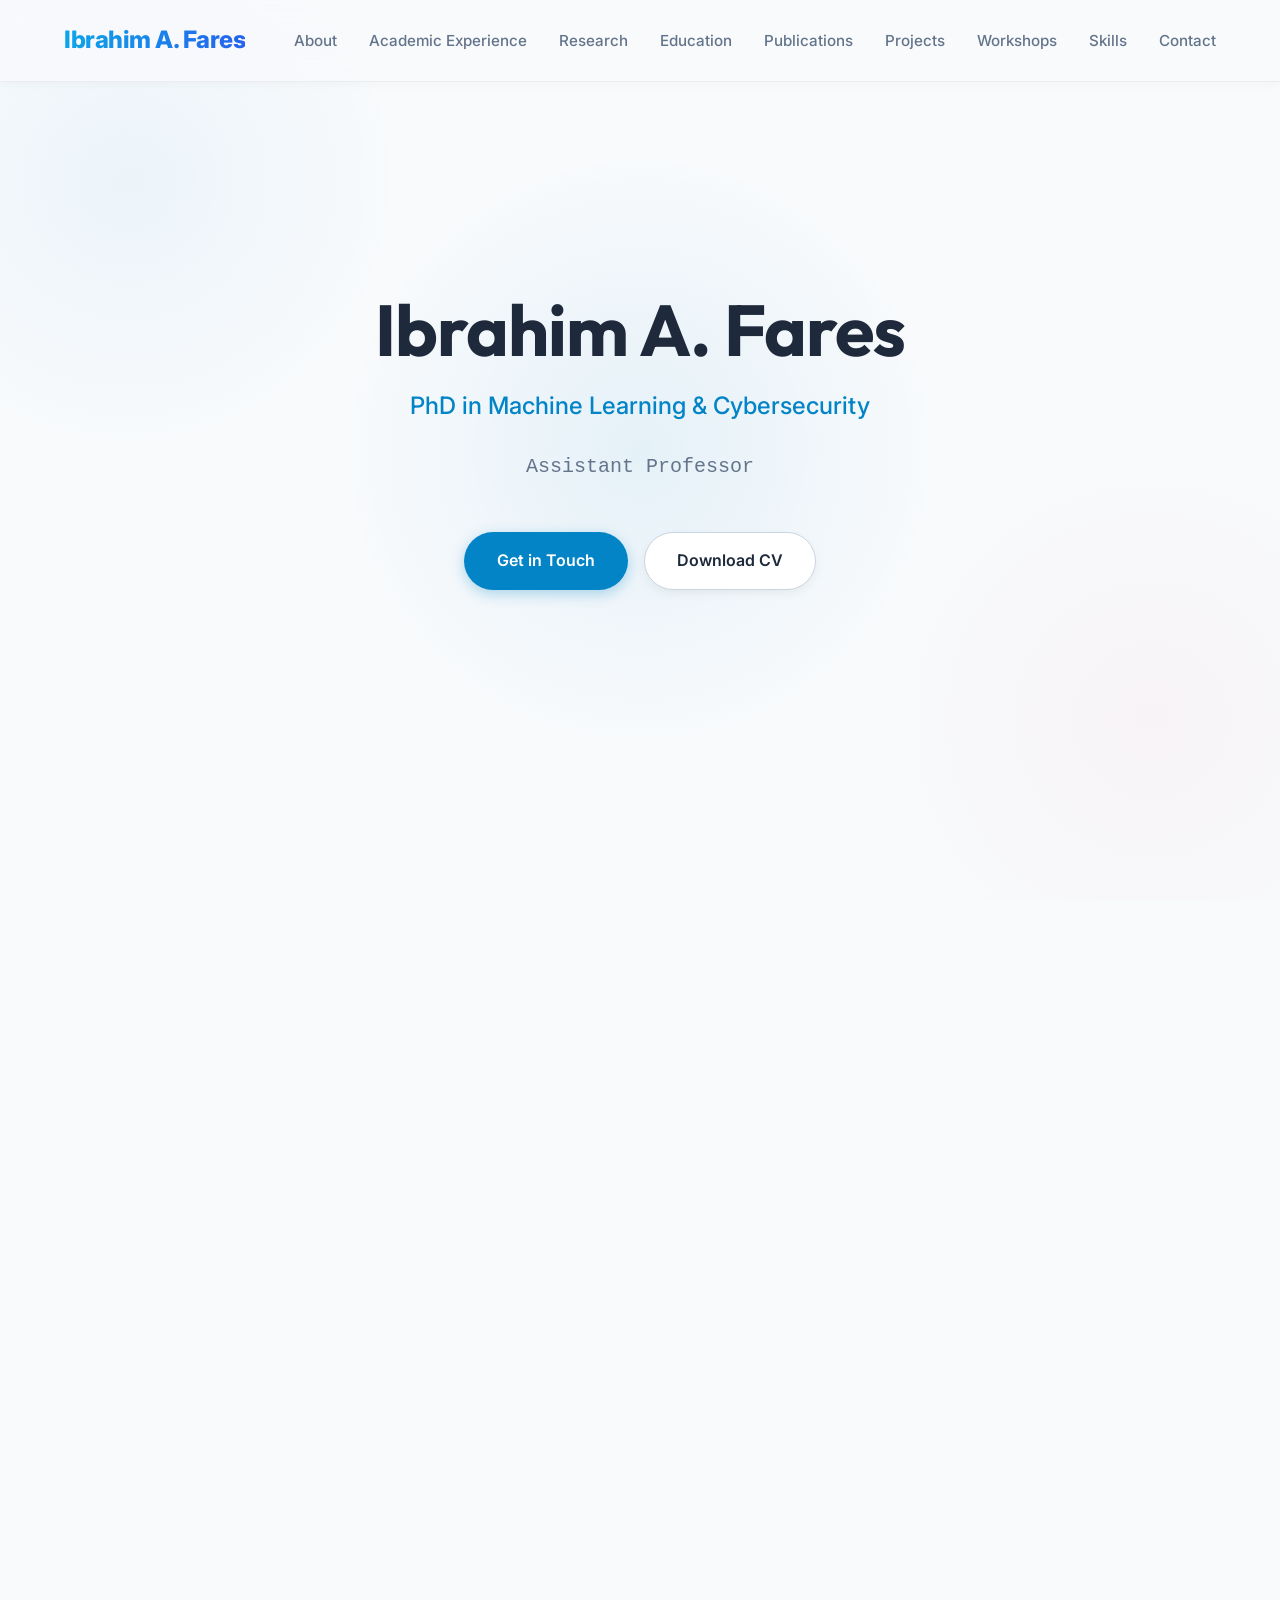
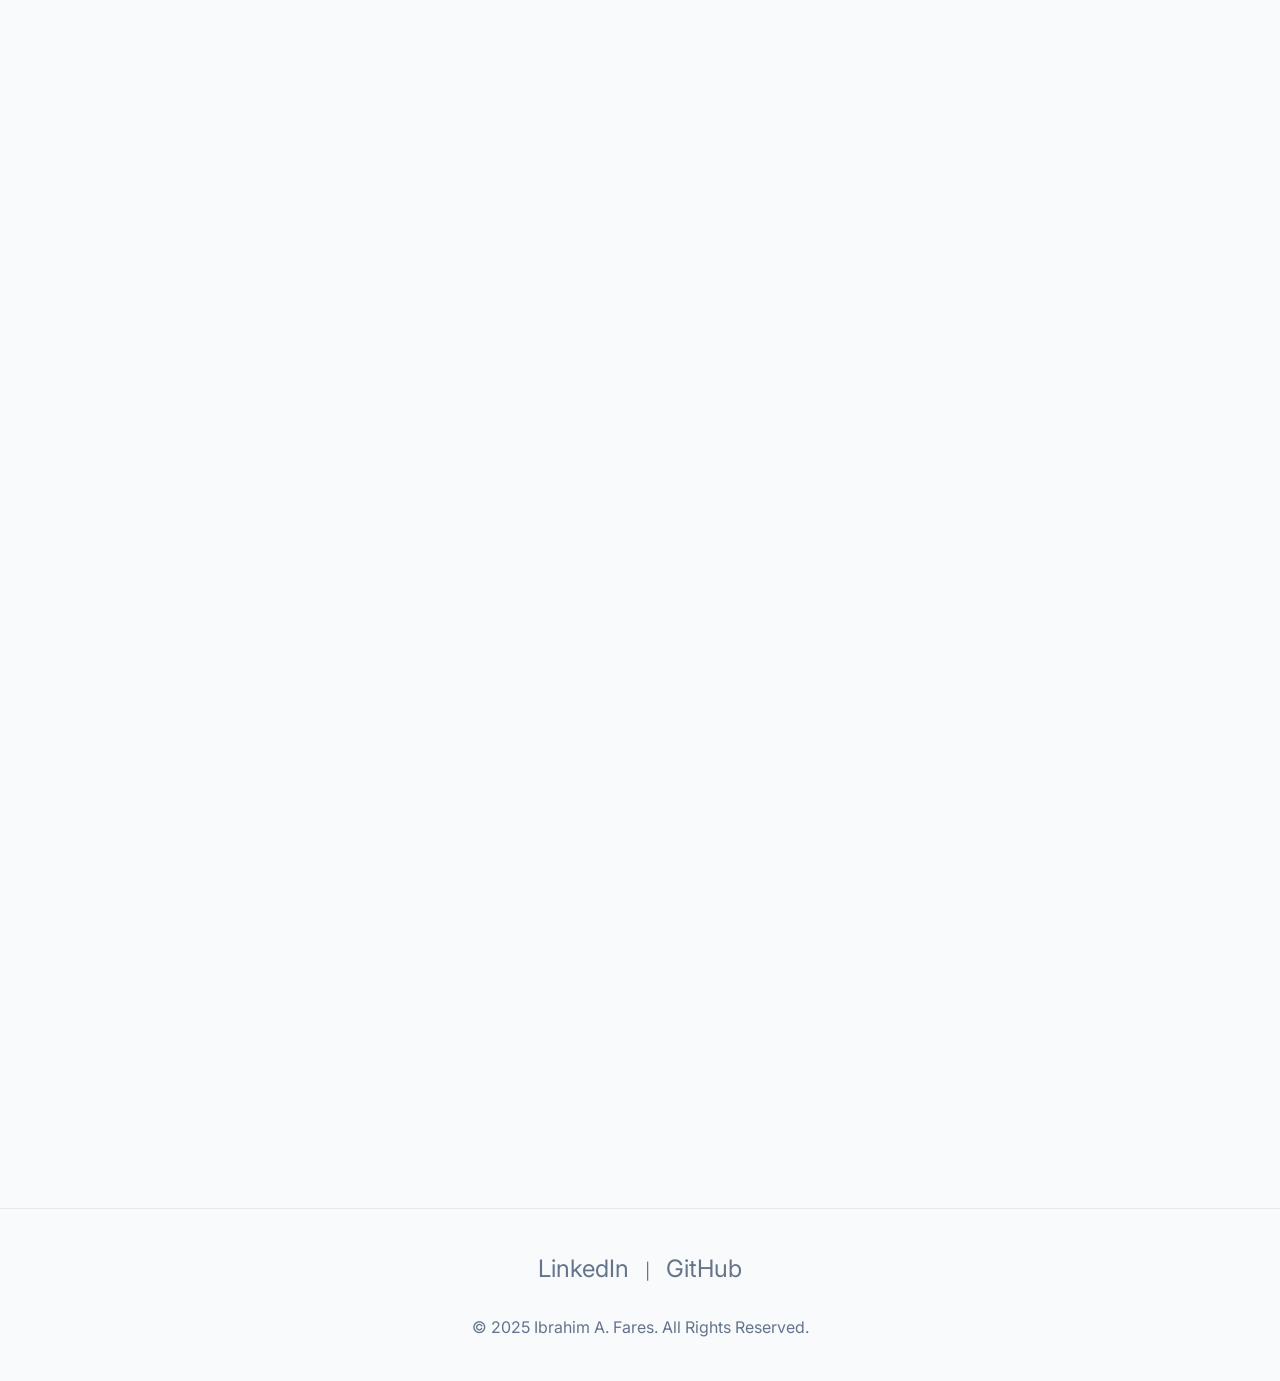
<file: index.html>
<!DOCTYPE html>
<html lang="en">

<head>
    <meta charset="UTF-8">
    <meta name="viewport" content="width=device-width, initial-scale=1.0">
    <title>Ibrahim A. Fares - Modern Portfolio</title>
    <link rel="preconnect" href="https://fonts.googleapis.com">
    <link rel="preconnect" href="https://fonts.gstatic.com" crossorigin>
    <link
        href="https://fonts.googleapis.com/css2?family=Inter:wght@300;400;500;600;700&family=Outfit:wght@400;500;600;700;800&display=swap"
        rel="stylesheet">
    <link rel="stylesheet" href="style.css">
    <link rel="stylesheet" href="https://cdnjs.cloudflare.com/ajax/libs/font-awesome/6.0.0/css/all.min.css">
</head>

<body>
    <nav class="navbar">
        <div class="container">
            <a href="#hero" class="logo">Ibrahim A. Fares</a>
            <div class="menu-toggle" id="mobile-menu">
                <i class="fas fa-bars"></i>
            </div>
            <ul class="nav-links">
                <li><a href="#about">About</a></li>
                <li><a href="#experience">Academic Experience</a></li>
                <li><a href="#research">Research</a></li>
                <li><a href="#education">Education</a></li>
                <li><a href="#publications">Publications</a></li>
                <li><a href="#projects">Projects</a></li>
                <li><a href="#workshops">Workshops</a></li>
                <li><a href="#skills">Skills</a></li>
                <li><a href="#contact">Contact</a></li>
            </ul>
        </div>
    </nav>

    <section id="hero" class="hero-section">
        <div class="hero-content">
            <h1>Ibrahim A. Fares</h1>
            <p class="subtitle">PhD in Machine Learning & Cybersecurity</p>
            <p class="typing-animation"></p>
            <div class="hero-buttons">
                <a href="#contact" class="btn primary-btn">Get in Touch</a>
                <a href="ML Postdoc researcher-Ibrahim Fares.pdf" target="_blank" class="btn secondary-btn"
                    download>Download CV</a>
            </div>
        </div>
    </section>

    <main class="container">
        <section id="about" class="reveal">
            <h2>About Me</h2>
            <p>I am an Assistant Professor at the Department of Cybersecurity, College of Engineering and Information
                Technology, Buraydah Private Colleges, Saudi Arabia. With a PhD in Optimizing ML for Cybersecurity from
                Zagazig University, Egypt, my research focuses on the intersection of Machine Learning, Deep Learning,
                and Cybersecurity, specifically in IoT environments. I am passionate about advancing AI technologies,
                including Large Language Models (LLMs) and Generative AI, to solve complex real-world problems.</p>
        </section>

        <section id="research" class="reveal">
            <h2>Research Interests</h2>
            <div class="research-grid">
                <div class="research-item"><span>Machine Learning & Deep Learning</span></div>
                <div class="research-item"><span>Natural Language Processing (NLP)</span></div>
                <div class="research-item"><span>Large Language Models (LLMs)</span></div>
                <div class="research-item"><span>LLM Fine-tuning & Prompt Engineering</span></div>
                <div class="research-item"><span>Generative AI & Multimodal Models</span></div>
                <div class="research-item"><span>Optimization Algorithms</span></div>
                <div class="research-item"><span>Cybersecurity & Intrusion Detection</span></div>
                <div class="research-item"><span>Internet of Things (IoT)</span></div>
                <div class="research-item"><span>Federated Learning</span></div>
                <div class="research-item"><span>Transformer Architectures</span></div>
            </div>
        </section>

        <section id="experience" class="reveal">
            <h2>Academic Experience</h2>
            <div class="timeline">
                <div class="timeline-item">
                    <div class="timeline-dot"></div>
                    <div class="timeline-date">2025 - Present</div>
                    <div class="timeline-content">
                        <h4>Assistant Professor</h4>
                        <p class="institution">Buraydah Private Colleges, Saudi Arabia</p>
                        <p class="details">Department of Cybersecurity, College of Engineering and Information
                            Technology</p>
                    </div>
                </div>
                <div class="timeline-item">
                    <div class="timeline-dot"></div>
                    <div class="timeline-date">2024 - 2025</div>
                    <div class="timeline-content">
                        <h4>Assistant Professor</h4>
                        <p class="institution">Faculty of Science, Zagazig University, Egypt</p>
                    </div>
                </div>
                <div class="timeline-item">
                    <div class="timeline-dot"></div>
                    <div class="timeline-date">2021 - 2024</div>
                    <div class="timeline-content">
                        <h4>Assistant Lecturer</h4>
                        <p class="institution">Faculty of Science, Zagazig University, Egypt</p>
                    </div>
                </div>
                <div class="timeline-item">
                    <div class="timeline-dot"></div>
                    <div class="timeline-date">2016 - 2021</div>
                    <div class="timeline-content">
                        <h4>Demonstrator</h4>
                        <p class="institution">Faculty of Science, Zagazig University, Egypt</p>
                    </div>
                </div>
            </div>

            <div class="teaching-experience">
                <h3>Teaching Experience</h3>
                <p class="teaching-intro">Teaching computer science subjects for 10 years, including:</p>
                <div class="teaching-grid">
                    <div class="subject-card">
                        <h4>AI & Machine Learning</h4>
                        <ul>
                            <li>Artificial Intelligence</li>
                            <li>Machine Learning</li>
                            <li>Deep Learning</li>
                            <li>Natural Language Processing</li>
                            <li>LLMs</li>
                        </ul>
                    </div>
                    <div class="subject-card">
                        <h4>Programming</h4>
                        <ul>
                            <li>Python</li>
                            <li>C++</li>
                            <li>MATLAB</li>
                            <li>Web Programming</li>
                        </ul>
                    </div>
                    <div class="subject-card">
                        <h4>CS Fundamentals</h4>
                        <ul>
                            <li>Data Structures</li>
                            <li>Algorithms</li>
                            <li>Compiler Design</li>
                            <li>Data Mining</li>
                            <li>Computer Networks</li>
                        </ul>
                    </div>
                </div>
            </div>
        </section>

        <section id="education" class="reveal">
            <h2>Education</h2>
            <div class="timeline">
                <div class="timeline-item">
                    <div class="timeline-dot"></div>
                    <div class="timeline-date">2021 - 2024</div>
                    <div class="timeline-content">
                        <h4>PhD in Optimizing ML for Cybersecurity</h4>
                        <p class="institution">Zagazig University, Egypt</p>
                        <p class="thesis">Thesis: Cyber Security Threats Detection in Internet of Things Based on
                            Optimization Algorithms.</p>
                    </div>
                </div>
                <div class="timeline-item">
                    <div class="timeline-dot"></div>
                    <div class="timeline-date">2018 - 2020</div>
                    <div class="timeline-content">
                        <h4>Master's in Using Optimization Algorithms for IoT Application</h4>
                        <p class="institution">Zagazig University, Egypt</p>
                        <p class="thesis">Thesis: Bio-Inspired Algorithms for Optimizing Dynamic Noisy Environment in
                            Smart Cities.</p>
                    </div>
                </div>
                <div class="timeline-item">
                    <div class="timeline-dot"></div>
                    <div class="timeline-date">2012 - 2016</div>
                    <div class="timeline-content">
                        <h4>BSc in Math & Computer Science</h4>
                        <p class="institution">Zagazig University, Egypt</p>
                    </div>
                </div>
            </div>
        </section>

        <section id="publications" class="reveal">
            <h2>Publications</h2>
            <div class="publications-container">
                <!-- <p><em>The following papers represent work where I was the primary researcher and conducted the majority of the research independently.</em></p> -->
                <div id="scholar-publications">
                    <!-- Publications will be loaded here by JavaScript -->
                    Loading publications...
                </div>
            </div>
        </section>

        <section id="projects" class="reveal">
            <h2>My Projects</h2>
            <div class="project-grid">
                <!-- Project Card 1 -->
                <div class="project-card" data-project-id="project1">
                    <img src="https://via.placeholder.com/300x200?text=Project+1" alt="Project 1 Thumbnail">
                    <h3>Project Title 1</h3>
                    <p>Short description of Project 1. Click to learn more.</p>
                    <div class="project-overlay">
                        <button class="view-details-btn">View Details</button>
                    </div>
                </div>
                <!-- Project Card 2 -->
                <div class="project-card" data-project-id="project2">
                    <img src="https://via.placeholder.com/300x200?text=Project+2" alt="Project 2 Thumbnail">
                    <h3>Project Title 2</h3>
                    <p>Short description of Project 2. Click to learn more.</p>
                    <div class="project-overlay">
                        <button class="view-details-btn">View Details</button>
                    </div>
                </div>
                <!-- Project Card 3 -->
                <div class="project-card" data-project-id="project3">
                    <img src="https://via.placeholder.com/300x200?text=Project+3" alt="Project 3 Thumbnail">
                    <h3>Project Title 3</h3>
                    <p>Short description of Project 3. Click to learn more.</p>
                    <div class="project-overlay">
                        <button class="view-details-btn">View Details</button>
                    </div>
                </div>
            </div>
        </section>

        <section id="workshops" class="reveal">
            <h2>Workshops & Programs</h2>
            <div class="project-grid">
                <div class="project-card">
                    <img src="porject_images/cv_mastery.png" alt="CV Mastery Thumbnail">
                    <h3>CV Mastery Workshop</h3>
                    <p>Learn how to craft a professional CV that stands out. Part of the Career Bridge Program.</p>
                    <div class="project-overlay">
                        <button class="view-details-btn" onclick="window.open('workshops/cv-mastery/', '_blank')">View Workshop</button>
                    </div>
                </div>
            </div>
        </section>

        <section id="skills" class="reveal">
            <h2>Technical Skills</h2>
            <div class="skills-grid">
                <div class="skill-card">
                    <h3>AI & ML</h3>
                    <p>Machine Learning, Deep Learning, NLP, Transformers, GenAI, LLMs, LLM Fine-tuning, RAG, AI Agents
                    </p>
                </div>
                <div class="skill-card">
                    <h3>Programming</h3>
                    <p>Python, C++, Java, MATLAB</p>
                </div>
                <div class="skill-card">
                    <h3>Data</h3>
                    <p>SQL, NoSQL, Database Management</p>
                </div>
                <div class="skill-card">
                    <h3>Web Development</h3>
                    <p>HTML, CSS, JavaScript, DevOps</p>
                </div>
                <div class="skill-card">
                    <h3>Specializations</h3>
                    <p>Optimization Algorithms, Cybersecurity, IoT, Federated Learning</p>
                </div>
            </div>
        </section>

        <section id="references" class="reveal">
            <h2>References</h2>
            <div class="references-container">
                <div class="reference-card">
                    <h4>Prof. Dr. Mohamed Abd Elaziz</h4>
                    <p class="role">PhD Supervisor</p>
                    <a href="mailto:abd_el_aziz_m@yahoo.com">abd_el_aziz_m@yahoo.com</a>
                </div>
                <div class="reference-card">
                    <h4>Prof. Dr. A.M. Elsawah</h4>
                    <p class="role">Professor</p>
                    <a href="mailto:amelsawah@uic.edu.cn">amelsawah@uic.edu.cn</a>
                </div>
            </div>
        </section>

        <section id="contact" class="reveal">
            <h2>Contact Me</h2>
            <div class="contact-wrapper">
                <div class="contact-info">
                    <p>I'm always open to discussing new projects, collaborations, or opportunities.</p>
                    <div class="info-item">
                        <span class="icon">📧</span>
                        <div>
                            <a href="mailto:ibrahimfares@science.zu.edu.eg">ibrahimfares@science.zu.edu.eg</a><br>
                            <a href="mailto:ifares.cs@gmail.com">ifares.cs@gmail.com</a>
                        </div>
                    </div>
                    <div class="info-item">
                        <span class="icon">📱</span>
                        <span>(+20) 01014399619</span>
                    </div>
                    <div class="info-item">
                        <span class="icon">📍</span>
                        <span>Zagazig, Egypt</span>
                    </div>
                    <div class="info-item">
                        <span class="icon">🌐</span>
                        <a href="https://ifares-csi.github.io/" target="_blank">Portfolio</a> |
                        <a href="https://scholar.google.com/citations?user=your_id" target="_blank">Google Scholar</a>
                    </div>
                </div>
                <form class="contact-form" action="mailto:ifares.cs@gmail.com" method="post" enctype="text/plain">
                    <div class="form-group">
                        <input type="text" id="name" name="name" required placeholder=" ">
                        <label for="name">Your Name</label>
                    </div>
                    <div class="form-group">
                        <input type="email" id="email" name="email" required placeholder=" ">
                        <label for="email">Your Email</label>
                    </div>
                    <div class="form-group">
                        <textarea id="message" name="message" rows="5" required placeholder=" "></textarea>
                        <label for="message">Your Message</label>
                    </div>
                    <button type="submit" class="btn primary-btn">Send Message</button>
                </form>
            </div>
        </section>
    </main>

    <footer>
        <div class="container">
            <div class="social-links">
                <a href="https://www.linkedin.com/in/ifares/" target="_blank">LinkedIn</a> |
                <a href="https://github.com/ifares-csi" target="_blank">GitHub</a>
            </div>
            <p>&copy; 2025 Ibrahim A. Fares. All Rights Reserved.</p>
        </div>
    </footer>



    <script src="script.js"></script>
</body>

</html>
</file>
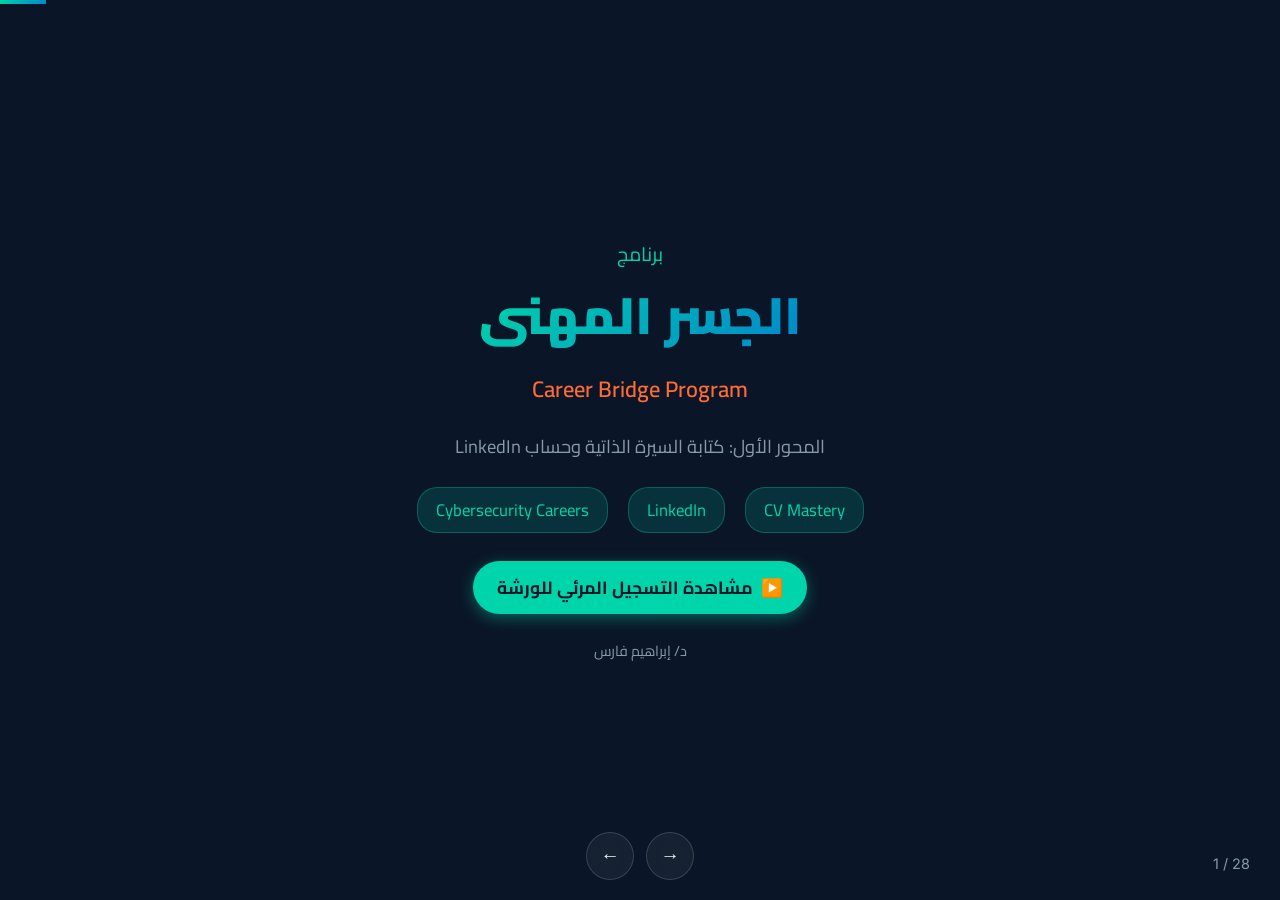
<file: workshops/cv-mastery/index.html>
<!DOCTYPE html>
<html lang="ar" dir="rtl">
<head>
<meta charset="UTF-8">
<meta name="viewport" content="width=device-width,initial-scale=1">
<title>الجسر المهني - المحور الأول</title>
<link href="https://fonts.googleapis.com/css2?family=Cairo:wght@400;600;700;900&family=Inter:wght@400;600;700&display=swap" rel="stylesheet">
<style>
*{margin:0;padding:0;box-sizing:border-box}
:root{--bg:#0A1628;--card:#121e33;--accent:#00D4AA;--accent2:#FF6B35;--blue:#1B3A5C;--text:#E8EDF3;--muted:#8899AA;--grad:linear-gradient(135deg,#00D4AA,#0088CC)}
body{font-family:'Cairo',sans-serif;background:var(--bg);color:var(--text);overflow:hidden;height:100vh;width:100vw}
.deck{position:relative;width:100%;height:100%}
.slide{position:absolute;inset:0;display:flex;flex-direction:column;justify-content:center;align-items:center;padding:40px 80px;opacity:0;transform:translateX(60px);transition:all .5s ease;pointer-events:none;text-align:center;overflow:hidden}
.slide.active{opacity:1;transform:translateX(0);pointer-events:all}
.slide.prev{opacity:0;transform:translateX(-60px)}
h1{font-size:3.2em;font-weight:900;background:var(--grad);-webkit-background-clip:text;-webkit-text-fill-color:transparent;margin-bottom:20px;line-height:1.3}
h2{font-size:2.4em;font-weight:700;color:var(--accent);margin-bottom:16px}
h3{font-size:1.6em;font-weight:700;color:var(--text);margin-bottom:12px}
p,.desc{font-size:1.15em;color:var(--muted);line-height:1.8;max-width:900px}
.subtitle{font-size:1.4em;color:var(--accent2);font-weight:600}
.tag{display:inline-block;background:rgba(0,212,170,.15);color:var(--accent);padding:6px 18px;border-radius:20px;margin:4px;font-size:1.05em;border:1px solid rgba(0,212,170,.3)}
.grid2{display:grid;grid-template-columns:1fr 1fr;gap:24px;width:100%;max-width:1100px;text-align:right}
.grid3{display:grid;grid-template-columns:1fr 1fr 1fr;gap:20px;width:100%;max-width:1100px;text-align:right}
.grid4{display:grid;grid-template-columns:1fr 1fr 1fr 1fr;gap:16px;width:100%;max-width:1100px;text-align:right}
.card{background:rgba(255,255,255,.04);border:1px solid rgba(255,255,255,.08);border-radius:16px;padding:28px;backdrop-filter:blur(10px);transition:transform .3s,border-color .3s}
.card:hover{transform:translateY(-4px);border-color:var(--accent)}
.card h3{font-size:1.2em;margin-bottom:8px}
.card p{font-size:1.05em;color:var(--muted)}
.icon{font-size:2.2em;margin-bottom:12px}
.badge{background:var(--accent2);color:#fff;padding:3px 12px;border-radius:12px;font-size:.9em;font-weight:700}
.highlight{color:var(--accent);font-weight:700}
.list{text-align:right;max-width:800px;width:100%}
.list li{padding:10px 0;border-bottom:1px solid rgba(255,255,255,.06);font-size:1.2em;list-style:none;display:flex;align-items:center;gap:12px}
.list li::before{content:'◆';color:var(--accent);font-size:.7em}
.vs{display:grid;grid-template-columns:1fr auto 1fr;gap:20px;width:100%;max-width:1000px;align-items:start}
.vs-col{background:rgba(255,255,255,.03);border-radius:16px;padding:24px;text-align:right}
.vs-col.bad{border:1px solid rgba(255,80,80,.3)}
.vs-col.good{border:1px solid rgba(0,212,170,.3);text-align:left !important;direction:ltr !important}
.cv-section.ltr{border-right:none !important;border-left:4px solid var(--accent) !important;border-radius:12px 0 0 12px !important;text-align:left !important;direction:ltr !important}
.vs-mid{display:flex;align-items:center;font-size:2em;color:var(--accent2);align-self:center}
.progress{position:fixed;top:0;left:0;height:4px;background:var(--grad);transition:width .4s;z-index:100}
.nav{position:fixed;bottom:20px;left:50%;transform:translateX(-50%);display:flex;gap:12px;z-index:99}
.nav button{width:48px;height:48px;border-radius:50%;border:1px solid rgba(255,255,255,.15);background:rgba(255,255,255,.05);color:var(--text);font-size:1.2em;cursor:pointer;transition:all .3s;backdrop-filter:blur(8px)}
.nav button:hover{background:var(--accent);color:var(--bg);border-color:var(--accent)}
.counter{position:fixed;bottom:28px;right:30px;font-size:.9em;color:var(--muted);z-index:99;font-family:'Inter',sans-serif;direction:ltr;unicode-bidi:embed}
.section-title{position:relative}
.section-title::after{content:'';display:block;width:80px;height:4px;background:var(--grad);margin:16px auto 0;border-radius:2px}
.timeline{display:flex;gap:0;width:100%;max-width:1000px;position:relative}
.timeline::before{content:'';position:absolute;top:30px;left:10%;right:10%;height:2px;background:rgba(0,212,170,.3)}
.timeline .step{flex:1;text-align:center;position:relative;padding:0 10px}
.timeline .step .dot{width:20px;height:20px;background:var(--accent);border-radius:50%;margin:20px auto 16px;position:relative;z-index:1}
.timeline .step p{font-size:.95em;color:var(--muted)}
.timeline .step h3{font-size:1em}
.cv-section{background:rgba(0,212,170,.08);border-right:4px solid var(--accent);padding:10px 20px;margin:4px 0;border-radius:0 12px 12px 0;text-align:right;width:100%;max-width:700px}
.cv-section h3{font-size:1em;color:var(--accent);margin-bottom:2px}
.cv-section p{font-size:1em;color:var(--muted)}
.en{direction:ltr !important;text-align:left !important;unicode-bidi:isolate}
.checklist{text-align:right;max-width:700px;width:100%}
.checklist li{list-style:none;padding:8px 0;font-size:1.15em;display:flex;gap:10px;align-items:center}
.checklist li::before{content:'✓';color:var(--accent);font-weight:700;font-size:1.2em}
.stat-row{display:flex;gap:30px;justify-content:center;margin:20px 0}
.stat{text-align:center}
.stat .num{font-size:2.8em;font-weight:900;background:var(--grad);-webkit-background-clip:text;-webkit-text-fill-color:transparent}
.stat .lbl{font-size:1em;color:var(--muted)}
.profile-mock{background:var(--card);border-radius:16px;padding:0;max-width:700px;width:100%;overflow:hidden;border:1px solid rgba(255,255,255,.08);text-align:right}
.profile-mock .banner{height:80px;background:linear-gradient(135deg,#1B3A5C,#0A1628)}
.profile-mock .info{padding:20px 24px;display:flex;gap:16px;align-items:start}
.profile-mock .avatar{width:64px;height:64px;border-radius:50%;background:var(--accent);display:flex;align-items:center;justify-content:center;font-size:1.6em;color:var(--bg);font-weight:700;margin-top:-40px;border:3px solid var(--card);flex-shrink:0}
.profile-mock .det h3{font-size:1.1em;margin-bottom:2px}
.profile-mock .det p{font-size:.85em;color:var(--muted)}
@media print{.slide{position:relative;opacity:1;transform:none;page-break-after:always;height:100vh}.nav,.progress,.counter{display:none}}
</style>
</head>
<body>
<div class="deck" id="deck">

<!-- SLIDE 1: Title -->
<div class="slide active">
<div style="font-size:1.2em;color:var(--accent);margin-bottom:10px">برنامج</div>
<h1>الجسر المهني</h1>
<div class="subtitle">Career Bridge Program</div>
<p style="margin-top:20px">المحور الأول: كتابة السيرة الذاتية وحساب LinkedIn</p>
<div style="margin-top:20px;display:flex;gap:12px">
<span class="tag">CV Mastery</span><span class="tag">LinkedIn</span><span class="tag">Cybersecurity Careers</span>
</div>
<div style="margin-top:24px">
<a href="https://drive.google.com/file/d/1AK9Nt7vPhkYyKm2nz-huf4E9ge4XZ_2E/view?usp=sharing" target="_blank" style="display:inline-flex;align-items:center;gap:8px;background:var(--accent);color:var(--bg);padding:10px 24px;border-radius:30px;text-decoration:none;font-weight:700;font-size:1.1em;box-shadow:0 4px 15px rgba(0,212,170,0.4);transition:all 0.3s;">
  <span>▶️</span> مشاهدة التسجيل المرئي للورشة
</a>
</div>
<p style="margin-top:24px;font-size:.9em">د/ إبراهيم فارس</p>
</div>

<!-- SLIDE 2: Agenda -->
<div class="slide">
<h2>أجندة اليوم</h2>
<p style="margin-bottom:24px">40 دقيقة مكثّفة لبناء هويتك المهنية</p>
<div class="grid2">
<div class="card"><div class="icon">🎯</div><h3>تخصصات الأمن السيبراني</h3><p>خريطة المسارات الوظيفية في سوق العمل</p><span class="badge">5 د</span></div>
<div class="card"><div class="icon">📄</div><h3>كتابة السيرة الذاتية</h3><p>من الأكاديمية إلى الاحترافية + تجاوز ATS</p><span class="badge">15 د</span></div>
<div class="card"><div class="icon">💼</div><h3>ملف LinkedIn الاحترافي</h3><p>بناء حضور رقمي يجذب جهات التوظيف</p><span class="badge">15 د</span></div>
<div class="card"><div class="icon">🚀</div><h3>التقديم على الوظائف</h3><p>استراتيجية البحث والتقديم الفعّال</p><span class="badge">5 د</span></div>
</div>
</div>

<!-- SLIDE 3: Section Title - Careers -->
<div class="slide">
<div class="section-title">
<h1>تخصصات الأمن السيبراني</h1>
<p class="subtitle">Cybersecurity Career Paths</p>
</div>
<p style="margin-top:20px">اكتشف المسار المناسب لمهاراتك واهتماماتك</p>
</div>

<!-- SLIDE 4: Career Map -->
<div class="slide">
<h2>خريطة التخصصات الرئيسية</h2>
<div class="grid4" style="margin-top:16px">
<div class="card"><div class="icon">🛡️</div><h3>SOC Analyst</h3><p>محلل مركز العمليات الأمنية<br>المراقبة والكشف عن التهديدات</p></div>
<div class="card"><div class="icon">🔓</div><h3>Penetration Tester</h3><p>مختبر الاختراق<br>اكتشاف الثغرات وتقييم الأمان</p></div>
<div class="card"><div class="icon">⚙️</div><h3>Security Engineer</h3><p>مهندس أمن المعلومات<br>تصميم وتنفيذ الحلول الأمنية</p></div>
<div class="card"><div class="icon">📋</div><h3>GRC Specialist</h3><p>الحوكمة والمخاطر والامتثال<br>السياسات والمعايير والتدقيق</p></div>
<div class="card"><div class="icon">🚨</div><h3>Incident Responder</h3><p>الاستجابة للحوادث<br>التحقيق والاحتواء والتعافي</p></div>
<div class="card"><div class="icon">☁️</div><h3>Cloud Security</h3><p>أمن الحوسبة السحابية<br>AWS / Azure / GCP Security</p></div>
<div class="card"><div class="icon">🔍</div><h3>Digital Forensics</h3><p>التحليل الجنائي الرقمي<br>الأدلة الرقمية والتحقيقات</p></div>
<div class="card"><div class="icon">💻</div><h3>AppSec</h3><p>أمن التطبيقات<br>Secure SDLC & Code Review</p></div>
</div>
</div>

<!-- SLIDE 5: Certifications -->
<div class="slide">
<h2>الشهادات الاحترافية حسب المستوى</h2>
<div class="timeline" style="margin-top:30px">
<div class="step"><div class="dot"></div><h3>مبتدئ</h3><p>CompTIA Security+<br>CC (ISC²)<br>CEH</p></div>
<div class="step"><div class="dot"></div><h3>متوسط</h3><p>CySA+<br>SSCP<br>CCNA Security</p></div>
<div class="step"><div class="dot"></div><h3>متقدم</h3><p>OSCP<br>CISSP<br>CISM</p></div>
<div class="step"><div class="dot"></div><h3>متخصص</h3><p>GIAC Series<br>AWS Security<br>CCSP</p></div>
</div>
<p style="margin-top:24px">💡 <span class="highlight">نصيحة:</span> ابدأ بـ CompTIA Security+ أو CC — الأكثر طلباً للمبتدئين في السوق السعودي</p>
</div>

<!-- SLIDE 6: Saudi Market -->
<div class="slide">
<h2>سوق العمل السعودي 🇸🇦</h2>
<div class="stat-row">
<div class="stat"><div class="num">40K+</div><div class="lbl">وظيفة أمن سيبراني مطلوبة بحلول 2030</div></div>
<div class="stat"><div class="num">18K+</div><div class="lbl">ريال متوسط الراتب للمبتدئين</div></div>
<div class="stat"><div class="num">#1</div><div class="lbl">ترتيب السعودية إقليمياً في الأمن السيبراني</div></div>
</div>
<div class="grid3" style="margin-top:20px">
<div class="card"><h3>🏛️ جهات حكومية</h3><p>الهيئة الوطنية NCA<br>NDMO<br>CERT السعودي<br>وزارة الدفاع</p></div>
<div class="card"><h3>🏢 قطاع خاص</h3><p>أرامكو • STC<br>SITE • Elm<br>البنوك • شركات التقنية</p></div>
<div class="card"><h3>🌍 شركات عالمية</h3><p>Deloitte • PwC<br>IBM Security<br>Palo Alto • CrowdStrike</p></div>
</div>
</div>

<!-- SLIDE 7: Career Path -->
<div class="slide">
<h2>المسار الوظيفي النموذجي</h2>
<div class="timeline" style="margin-top:24px">
<div class="step"><div class="dot"></div><h3>خريج / متدرب</h3><p>Intern / Junior<br>0-1 سنة<br>8-12K ريال</p></div>
<div class="step"><div class="dot"></div><h3>محلل</h3><p>Analyst / Associate<br>1-3 سنوات<br>12-18K ريال</p></div>
<div class="step"><div class="dot"></div><h3>أخصائي</h3><p>Specialist / Sr. Analyst<br>3-6 سنوات<br>18-28K ريال</p></div>
<div class="step"><div class="dot"></div><h3>مدير / قائد</h3><p>Manager / Lead<br>6-10 سنوات<br>28-45K ريال</p></div>
<div class="step"><div class="dot"></div><h3>CISO</h3><p>Chief Information<br>Security Officer<br>45K+ ريال</p></div>
</div>
<p style="margin-top:20px;font-size:.95em">⏱️ المفتاح: <span class="highlight">الشهادات + المشاريع العملية + الشبكة المهنية</span></p>
</div>

<!-- SLIDE 8: Section Title - CV -->
<div class="slide">
<div class="section-title">
<h1>كتابة السيرة الذاتية</h1>
<p class="subtitle">CV Mastery</p>
</div>
<p style="margin-top:20px">سيرتك الذاتية هي أول انطباع عنك — اجعلها استثنائية</p>
</div>

<!-- SLIDE 9: Common Mistakes -->
<div class="slide">
<h2>❌ أخطاء شائعة في السيرة الذاتية</h2>
<div class="grid2" style="margin-top:16px">
<div class="card" style="border-color:rgba(255,80,80,.3)">
<h3 style="color:#FF5050">أخطاء في المحتوى</h3>
<ul class="list" style="max-width:100%">
<li>كتابة "أبحث عن فرصة لتطوير مهاراتي" بدلاً من إبراز القيمة المضافة</li>
<li>نسخ المهام الوظيفية بدلاً من الإنجازات</li>
<li>ذكر مهارات عامة: "Microsoft Office, Teamwork"</li>
<li>عدم تخصيص الـ CV لكل وظيفة</li>
</ul>
</div>
<div class="card" style="border-color:rgba(255,80,80,.3)">
<h3 style="color:#FF5050">أخطاء في الشكل</h3>
<ul class="list" style="max-width:100%">
<li>أكثر من صفحتين للخريج الجديد</li>
<li>استخدام صورة شخصية غير مهنية</li>
<li>ألوان وتنسيقات مبالغ فيها</li>
<li>إيميل غير احترافي: cool_hacker99@</li>
</ul>
</div>
</div>
</div>

<!-- SLIDE 10: CV Structure -->
<div class="slide">
<h2>هيكل السيرة الذاتية المثالي</h2>
<div style="display:flex;flex-direction:column;gap:8px;margin-top:16px">
<div class="cv-section"><h3>1. المعلومات الشخصية — Contact Info</h3><p>الاسم • البريد المهني • رقم الجوال • LinkedIn • المدينة</p></div>
<div class="cv-section"><h3>2. الملخص المهني — Professional Summary</h3><p>3-4 أسطر تبرز تخصصك وأبرز مهاراتك وما تقدمه للشركة</p></div>
<div class="cv-section"><h3>3. المهارات التقنية — Technical Skills</h3><p>مصنفة: أدوات أمنية • لغات برمجة • أنظمة • شهادات</p></div>
<div class="cv-section"><h3>4. التعليم — Education</h3><p>الجامعة • التخصص • المعدل (إن كان ≥ 3.5) • سنة التخرج</p></div>
<div class="cv-section"><h3>5. الخبرات والمشاريع — Experience & Projects</h3><p>التدريب التعاوني + مشاريع التخرج + المسابقات + CTF</p></div>
<div class="cv-section"><h3>6. الشهادات — Certifications</h3><p>الشهادات الاحترافية + الدورات المعتمدة من منصات موثوقة</p></div>
</div>
</div>

<!-- SLIDE 11: Summary Examples -->
<div class="slide">
<h2>كتابة الملخص المهني 💡</h2>
<div class="vs">
<div class="vs-col bad">
<h3 style="color:#FF5050;margin-bottom:12px">❌ قبل</h3>
<p style="font-size:.95em">"خريج جديد أبحث عن فرصة وظيفية في مجال الأمن السيبراني لتطوير مهاراتي واكتساب الخبرة."</p>
</div>
<div class="vs-mid">→</div>
<div class="vs-col good">
<h3 style="color:var(--accent);margin-bottom:12px">✅ بعد</h3>
<p class="en" style="font-size:.95em">"Cybersecurity graduate with hands-on experience in network security monitoring and vulnerability assessment. Completed a capstone project on automated threat detection using SIEM tools. CompTIA Security+ certified with strong skills in Python scripting and incident response procedures."</p>
</div>
</div>
<p style="margin-top:20px">🔑 <span class="highlight">القاعدة:</span> What you bring → not what you want</p>
</div>

<!-- SLIDE 12: Academic to Professional -->
<div class="slide">
<h2>تحويل المشاريع الأكاديمية لخبرات 🔄</h2>
<div class="vs">
<div class="vs-col bad">
<h3 style="color:#FF5050;margin-bottom:12px">❌ كتابة أكاديمية</h3>
<p>"عملت مشروع تخرج عن أمن الشبكات"</p>
<p style="margin-top:8px">"تعلمت استخدام أدوات الفحص"</p>
<p style="margin-top:8px">"ساعدت الفريق في البحث"</p>
</div>
<div class="vs-mid">→</div>
<div class="vs-col good">
<h3 style="color:var(--accent);margin-bottom:12px">✅ كتابة احترافية</h3>
<p class="en">"Designed and implemented an IDS using Snort, reducing false positives by 35% in a simulated enterprise network"</p>
<p class="en" style="margin-top:8px">"Conducted vulnerability assessments on 50+ hosts using Nessus & Nmap, documenting 120+ findings"</p>
<p class="en" style="margin-top:8px">"Led a 4-member team in a threat modeling research project, presenting findings to a panel of 3 professors"</p>
</div>
</div>
<p style="margin-top:16px">💡 استخدم: <span class="highlight">Action Verb + Task + Measurable Result</span></p>
</div>

<!-- SLIDE 13: ATS Systems -->
<div class="slide">
<h2>أنظمة الفرز الآلي (ATS) 🤖</h2>
<p style="margin-bottom:20px">75% من السير الذاتية تُرفض قبل أن يراها أي شخص!</p>
<div class="grid2">
<div class="card">
<h3>ما هو الـ ATS؟</h3>
<ul class="list" style="max-width:100%">
<li>نظام تستخدمه الشركات لفرز الـ CVs تلقائياً</li>
<li>يبحث عن Keywords محددة من الوصف الوظيفي</li>
<li>يرتب المتقدمين حسب نسبة التطابق</li>
<li>أرامكو، STC، البنوك — كلهم يستخدمونه</li>
</ul>
</div>
<div class="card">
<h3>كيف تتجاوز الـ ATS؟</h3>
<ul class="list" style="max-width:100%">
<li>استخدم تنسيق بسيط — تجنب الجداول والأعمدة</li>
<li>لا تضع معلومات مهمة في Header/Footer</li>
<li>استخدم عناوين أقسام قياسية (Education, Experience)</li>
<li>احفظ الملف كـ PDF أو DOCX</li>
</ul>
</div>
</div>
<p style="margin-top:16px">🔑 <span class="highlight">القاعدة الذهبية:</span> خصص الـ CV لكل وظيفة بالكلمات المفتاحية من الوصف الوظيفي</p>
</div>

<!-- SLIDE 14: Keywords -->
<div class="slide">
<h2>الكلمات المفتاحية حسب التخصص 🔑</h2>
<div class="grid3" style="margin-top:16px">
<div class="card">
<h3 style="color:var(--accent)">SOC / Blue Team</h3>
<div style="display:flex;flex-wrap:wrap;gap:6px;margin-top:8px">
<span class="tag">SIEM</span><span class="tag">Splunk</span><span class="tag">QRadar</span><span class="tag">Incident Response</span><span class="tag">Threat Hunting</span><span class="tag">MITRE ATT&CK</span><span class="tag">Log Analysis</span>
</div>
</div>
<div class="card">
<h3 style="color:var(--accent)">Penetration Testing</h3>
<div style="display:flex;flex-wrap:wrap;gap:6px;margin-top:8px">
<span class="tag">Burp Suite</span><span class="tag">Metasploit</span><span class="tag">Nmap</span><span class="tag">OWASP Top 10</span><span class="tag">Kali Linux</span><span class="tag">Web App Testing</span><span class="tag">API Security</span>
</div>
</div>
<div class="card">
<h3 style="color:var(--accent)">GRC / Compliance</h3>
<div style="display:flex;flex-wrap:wrap;gap:6px;margin-top:8px">
<span class="tag">ISO 27001</span><span class="tag">NIST</span><span class="tag">NCA ECC</span><span class="tag">Risk Assessment</span><span class="tag">Policy Development</span><span class="tag">PDPL</span><span class="tag">Audit</span>
</div>
</div>
</div>
<p style="margin-top:16px">💡 <span class="highlight">نصيحة:</span> انسخ الكلمات من الوصف الوظيفي (Job Description) وأدخلها في سيرتك الذاتية بشكل طبيعي</p>
</div>

<!-- SLIDE 15: CV Example 1 - Bassam -->
<div class="slide">
<h2>نموذج سيرة ذاتية #1 — Bassam 🇸🇦</h2>
<p style="margin-bottom:12px">خريج سعودي — Cybersecurity Analyst | Penetration Tester</p>
<div class="profile-mock" style="max-width:800px">
<div class="banner" style="background:linear-gradient(135deg,#0A1628,#1B3A5C);height:50px;display:flex;align-items:center;padding:0 24px">
<span style="color:var(--accent);font-weight:700;font-size:1.1em">Bassam Mohammed Aldhirgham</span>
<span style="color:var(--muted);margin-left:auto;font-size:.85em">SA | bassamaldrgham@gmail.com | linkedin.com/in/bassam-aldhirgham</span>
</div>
<div style="padding:16px 24px;text-align:left;direction:ltr;font-size:.85em">
<div class="cv-section ltr" style="margin:4px 0"><h3>Professional Summary</h3><p>Cybersecurity graduate (GPA 4.76/5.0) First Class Honors with hands-on experience in penetration testing and cloud security. Conducted vulnerability assessments and security monitoring on Azure environments.</p></div>
<div class="cv-section ltr" style="margin:4px 0"><h3>Technical Skills</h3><p>Offensive: Burp Suite, Metasploit, Nmap, Nessus, Wireshark, Kali Linux, HID Payloads | Defensive & Cloud: Azure Security, AWS (IAM/EC2), SOC Operations, Firewalls, IDS/IPS</p></div>
<div class="cv-section ltr" style="margin:4px 0"><h3>Experience & Projects</h3><p>Cybersecurity Intern — Tasheer Solutions (Aug–Dec 2025): Conducted vulnerability assessments using Burp Suite & Nmap. Monitored Azure security configs. 🏆 HTTP/HTTPS Honeypot System (2nd Place — Best Graduation Project)</p></div>
<div class="cv-section ltr" style="margin:4px 0"><h3>Education & Certifications</h3><p>Diploma in Cybersecurity — Imam Muhammad Ibn Saud University (GPA: 4.76/5.0) | CompTIA Security+ | Cisco Ethical Hacker | AWS Cloud Essentials</p></div>
</div>
</div>
<p style="margin-top:12px">✅ <span class="highlight">لاحظ:</span> معدل عالي + شهادات متعددة + مشروع فائز بجائزة + أدوات محددة</p>
</div>

<!-- SLIDE 16: CV Example 2 - Ziead -->
<div class="slide">
<h2>نموذج سيرة ذاتية #2 — Ziead 🇸🇾</h2>
<p style="margin-bottom:12px">Cybersecurity Engineer — 5+ سنوات خبرة</p>
<div class="profile-mock" style="max-width:800px">
<div class="banner" style="background:linear-gradient(135deg,#0A1628,#1B3A5C);height:50px;display:flex;align-items:center;padding:0 24px">
<span style="color:var(--accent);font-weight:700;font-size:1.1em">Ziead Shab Kalieh</span>
<span style="color:var(--muted);margin-left:auto;font-size:.85em">zshabkalieh@gmail.com | linkedin.com/in/zskcyber | zsktech.info</span>
</div>
<div style="padding:16px 24px;text-align:left;direction:ltr;font-size:.85em">
<div class="cv-section ltr" style="margin:4px 0"><h3>Professional Summary</h3><p>Cybersecurity Engineer with 5+ years securing enterprise networks, infrastructure, and web applications across government, international, and private-sector environments. Hands-on in network defense, security hardening, vulnerability assessment, and incident detection.</p></div>
<div class="cv-section ltr" style="margin:4px 0"><h3>Technical Skills</h3><p>Security: Network Security, OWASP Top 10, API Security, Vulnerability Management | Cloud: Azure (AZ-104), Windows Server | Tools: Qualys, Burp Suite, IDS/IPS | Networking: CCNA</p></div>
<div class="cv-section ltr" style="margin:4px 0"><h3>Experience</h3><p>Network Security Engineer — Ministry of Defense | Cybersecurity & IT Lead — SWB Group | Security QA — Prootech Agency (UAE) | IT & Security Engineer — UNDP | Cybersecurity Trainer — Ebla University</p></div>
<div class="cv-section ltr" style="margin:4px 0"><h3>Education & Certifications</h3><p>B.Sc. IT & Communication Engineering — Ebla University | CCNA | AZ-104 Azure Admin | Ethical Hacking Essentials (EC-Council) | Qualys Certified</p></div>
</div>
</div>
<p style="margin-top:12px">✅ <span class="highlight">لاحظ:</span> ملخص مهني قوي + خبرات متعددة في قطاعات مختلفة (حكومي، دولي، خاص) + شهادات متنوعة + موقع شخصي</p>
</div>

<!-- SLIDE 17: CV Checklist -->
<div class="slide">
<h2>قائمة مراجعة الـ CV ✅</h2>
<div class="grid2" style="margin-top:16px">
<div style="text-align:right">
<h3 style="color:var(--accent);margin-bottom:12px">المحتوى</h3>
<ul class="checklist">
<li>ملخص مهني واضح ومخصص للوظيفة</li>
<li>مهارات تقنية مصنفة ومحددة</li>
<li>إنجازات بأرقام (Action + Result)</li>
<li>مشاريع أكاديمية مكتوبة كخبرات</li>
<li>شهادات احترافية مع تاريخ الحصول</li>
<li>كلمات مفتاحية من الوصف الوظيفي</li>
</ul>
</div>
<div style="text-align:right">
<h3 style="color:var(--accent2);margin-bottom:12px">الشكل والتنسيق</h3>
<ul class="checklist">
<li>صفحة واحدة (أو اثنتان كحد أقصى)</li>
<li>بريد إلكتروني احترافي</li>
<li>رابط LinkedIn فعّال</li>
<li>تنسيق متوافق مع ATS</li>
<li>بدون أخطاء إملائية أو نحوية</li>
<li>محفوظ كـ PDF باسم واضح</li>
</ul>
</div>
</div>
</div>

<!-- SLIDE 18: Section Title - LinkedIn -->
<div class="slide">
<div class="section-title">
<h1>ملف LinkedIn الاحترافي</h1>
<p class="subtitle">LinkedIn Mastery</p>
</div>
<p style="margin-top:20px">حضورك الرقمي هو سيرتك الذاتية الحية — اجعله يعمل لصالحك 24/7</p>
</div>

<!-- SLIDE 19: Why LinkedIn -->
<div class="slide">
<h2>لماذا LinkedIn مهم؟ 📊</h2>
<div class="stat-row" style="margin-top:16px">
<div class="stat"><div class="num">87%</div><div class="lbl">من مسؤولي التوظيف يستخدمون LinkedIn</div></div>
<div class="stat"><div class="num">6x</div><div class="lbl">فرص أكثر مع ملف مكتمل</div></div>
<div class="stat"><div class="num">122M</div><div class="lbl">شخص حصلوا على مقابلة عبر LinkedIn</div></div>
</div>
<div class="grid2" style="margin-top:20px">
<div class="card">
<h3>🔍 جهات التوظيف تبحث عنك</h3>
<p>الشركات الكبرى في السعودية (أرامكو، STC، البنوك) تستخدم LinkedIn Recruiter للبحث عن المرشحين — حتى لو لم تتقدم!</p>
</div>
<div class="card">
<h3>🌐 شبكة مهنية عالمية</h3>
<p>التواصل مع خبراء الأمن السيبراني، حضور Events، ومتابعة آخر التطورات والفرص في مكان واحد</p>
</div>
</div>
</div>

<!-- SLIDE 20: Profile Optimization -->
<div class="slide">
<h2>تحسين الملف الشخصي 🎯</h2>
<div class="grid2" style="margin-top:16px">
<div class="card">
<h3>📸 الصورة الشخصية</h3>
<ul class="list" style="max-width:100%">
<li>خلفية محايدة وإضاءة جيدة</li>
<li>ملابس رسمية أو شبه رسمية</li>
<li>ابتسامة طبيعية ونظرة للكاميرا</li>
<li>الحسابات بصورة تحصل على 21x مشاهدات أكثر</li>
</ul>
</div>
<div class="card">
<h3>🎨 الـ Banner و Headline</h3>
<ul class="list" style="max-width:100%">
<li>Banner: استخدم Canva — اكتب تخصصك ومهاراتك</li>
<li>Headline: لا تكتفي بـ "Student"</li>
<li class="en" style="color:var(--accent)">✅ "Cybersecurity Graduate | SOC Analyst | CompTIA Security+ | Python"</li>
<li class="en" style="color:#FF5050">❌ "Looking for opportunities"</li>
</ul>
</div>
</div>
</div>

<!-- SLIDE 21: About Section -->
<div class="slide">
<h2>كتابة الـ About Section 📝</h2>
<div class="profile-mock" style="max-width:800px">
<div class="banner" style="height:40px;display:flex;align-items:center;padding:0 20px">
<span style="color:var(--accent);font-weight:600">About</span>
</div>
<div style="padding:20px 24px;text-align:left;direction:ltr;font-size:.95em;line-height:1.8;color:var(--muted)">
<p>🔐 Cybersecurity graduate passionate about protecting digital assets and hunting threats.</p>
<p style="margin-top:8px">🎓 B.Sc. in Cybersecurity from Prince Sultan University (GPA: 3.7/4.0)</p>
<p style="margin-top:8px">💼 Completed internship at STC's SOC, monitoring 500+ daily alerts and documenting security incidents using Splunk and MITRE ATT&CK framework.</p>
<p style="margin-top:8px">🏆 CompTIA Security+ certified | Top 10% on TryHackMe</p>
<p style="margin-top:8px">🛠️ Skills: SIEM (Splunk, QRadar) • Python Scripting • Vulnerability Assessment • Incident Response</p>
<p style="margin-top:8px">📩 Open to SOC Analyst and Security Operations roles — feel free to connect!</p>
</div>
</div>
<p style="margin-top:12px">💡 <span class="highlight">النمط:</span> من أنت → ماذا درست → ماذا فعلت → ماذا تريد</p>
</div>

<!-- SLIDE 22: Real LinkedIn & Portfolio Examples -->
<div class="slide">
<h2>أمثلة حقيقية — LinkedIn و Portfolio 🌟</h2>
<p style="margin-bottom:16px">حسابات ومواقع شخصية حقيقية — لاحظوا ما يجعلها مميزة</p>
<div class="grid2">
<div class="card">
<div class="icon">💼</div>
<h3>حسابات LinkedIn مميزة</h3>
<ul class="list" style="max-width:100%">
<li><span class="en" style="color:var(--accent)">linkedin.com/in/bassam-aldhirgham</span></li>
<li><span class="en" style="color:var(--accent)">linkedin.com/in/fahadalsumman</span></li>
<li><span class="en" style="color:var(--accent)">linkedin.com/in/saifdalabih</span></li>
</ul>
<p style="margin-top:12px;font-size:.9em">💡 لاحظ: Headline متخصص، About مكتمل، خبرات بإنجازات، شهادات مرتبطة</p>
</div>
<div class="card">
<div class="icon">🌐</div>
<h3>مواقع شخصية (Portfolio)</h3>
<ul class="list" style="max-width:100%">
<li><span class="en" style="color:var(--accent)">f4had.com</span> — Fahad Al-Summan</li>
<li><span class="en" style="color:var(--accent)">zsktech.info</span> — Ziead Shab Kalieh</li>
<li><span class="en" style="color:var(--accent)">saifdalabih.com</span> — Saif Dalabih</li>
</ul>
<p style="margin-top:12px;font-size:.9em">💡 الموقع الشخصي يميّزك عن بقية المتقدمين ويعرض مشاريعك بشكل احترافي</p>
</div>
</div>
<p style="margin-top:16px">⏱️ <span class="highlight">تطبيق عملي مباشر</span> — سنفتح هذه الحسابات والمواقع الآن ونحلل نقاط القوة فيها</p>
</div>

<!-- SLIDE 23: Skills & Content Strategy -->
<div class="slide">
<h2>المهارات واستراتيجية المحتوى 📈</h2>
<div class="grid2" style="margin-top:16px">
<div class="card">
<h3>أهم المهارات للإضافة</h3>
<div style="display:flex;flex-wrap:wrap;gap:6px;margin-top:12px">
<span class="tag">Network Security</span><span class="tag">SIEM</span><span class="tag">Vulnerability Assessment</span><span class="tag">Python</span><span class="tag">Incident Response</span><span class="tag">Risk Management</span><span class="tag">Cloud Security</span><span class="tag">Penetration Testing</span><span class="tag">Threat Intelligence</span><span class="tag">Security Operations</span>
</div>
<p style="margin-top:12px">💡 أضف 15-20 مهارة واطلب Endorsements من زملائك</p>
</div>
<div class="card">
<h3>استراتيجية النشر</h3>
<ul class="list" style="max-width:100%">
<li>شارك ما تتعلمه: CTF write-ups, دورات أكملتها</li>
<li>أعد مشاركة أخبار الأمن السيبراني مع تعليقك</li>
<li>اكتب عن مشاريعك الأكاديمية</li>
<li>تفاعل مع منشورات الخبراء يومياً</li>
<li>انشر مرة واحدة أسبوعياً على الأقل</li>
</ul>
</div>
</div>
</div>

<!-- SLIDE 24: Section Title - Job Application -->
<div class="slide">
<div class="section-title">
<h1>التقديم على الوظائف</h1>
<p class="subtitle">Job Application via LinkedIn</p>
</div>
<p style="margin-top:20px">سنطبق عملياً الآن — تابعوا معي على الشاشة</p>
</div>

<!-- SLIDE 25: Job Search -->
<div class="slide">
<h2>البحث والتقديم على الوظائف 🔍</h2>
<div class="grid2" style="margin-top:16px">
<div class="card">
<h3>🎯 البحث الذكي</h3>
<ul class="list" style="max-width:100%">
<li>استخدم فلاتر: Location, Experience Level, Date Posted</li>
<li>ابحث بمسميات وظيفية متعددة (SOC Analyst, Security Analyst)</li>
<li>فعّل Job Alerts لتخصصك</li>
<li>تابع صفحات الشركات المستهدفة</li>
</ul>
</div>
<div class="card">
<h3>📨 Easy Apply vs External</h3>
<ul class="list" style="max-width:100%">
<li><span class="highlight">Easy Apply:</span> سريع — لكن المنافسة عالية جداً</li>
<li><span class="highlight">External:</span> يتطلب جهد أكبر — لكن فرصك أعلى</li>
<li>أرسل Connection Request لمدير التوظيف مع رسالة قصيرة</li>
<li>تابع بعد 5-7 أيام برسالة Follow-up مهذبة</li>
</ul>
</div>
</div>
<p style="margin-top:16px;font-size:1.1em">⏱️ <span class="highlight">تطبيق عملي مباشر</span> — سنبحث ونقدم على وظيفة الآن</p>
</div>

<!-- SLIDE 26: Resources -->
<div class="slide">
<h2>مصادر للتعلم الذاتي 📚</h2>
<div class="grid3" style="margin-top:16px">
<div class="card">
<h3>🎥 قنوات YouTube</h3>
<ul class="list" style="max-width:100%">
<li>NetworkChuck</li>
<li>John Hammond</li>
<li>The Cyber Mentor</li>
<li>David Bombal</li>
<li>عربي: Security4Arabs</li>
</ul>
</div>
<div class="card">
<h3>🏋️ منصات تطبيقية</h3>
<ul class="list" style="max-width:100%">
<li>TryHackMe (الأفضل للمبتدئين)</li>
<li>HackTheBox</li>
<li>PicoCTF</li>
<li>LetsDefend (SOC)</li>
<li>PortSwigger Academy (Web)</li>
</ul>
</div>
<div class="card">
<h3>📄 أدوات الـ CV</h3>
<ul class="list" style="max-width:100%">
<li>Canva — قوالب CV</li>
<li>Overleaf — LaTeX CV</li>
<li>JobScan — فحص ATS</li>
<li>Grammarly — تدقيق لغوي</li>
<li>LinkedIn Resume Builder</li>
</ul>
</div>
</div>
</div>

<!-- SLIDE 27: Key Takeaways -->
<div class="slide">
<h2>خلاصة اليوم 🎯</h2>
<div style="display:flex;flex-direction:column;gap:12px;margin-top:16px;max-width:800px;width:100%">
<div class="cv-section"><h3>1️⃣ اعرف مسارك</h3><p>حدد التخصص الذي يناسبك وابدأ في بناء مهاراتك حوله</p></div>
<div class="cv-section"><h3>2️⃣ السيرة الذاتية = تسويق</h3><p>لا تسرد مهام — اعرض إنجازات. خصصها لكل وظيفة. اهتم بالـ ATS</p></div>
<div class="cv-section"><h3>3️⃣ LinkedIn = هويتك المهنية</h3><p>ملف مكتمل واحترافي + نشر محتوى + بناء شبكة = فرص تأتيك</p></div>
<div class="cv-section"><h3>4️⃣ ابدأ الآن — لا تنتظر التخرج</h3><p>ابنِ حسابك، شارك تعلّمك، قدّم على تدريب. كل خطوة صغيرة تحسب</p></div>
</div>
</div>

<!-- SLIDE 28: Thank You -->
<div class="slide">
<h1>شكراً لكم! 🙏</h1>
<div class="subtitle" style="margin-bottom:20px">أسئلة واستفسارات</div>
<p>لا تترددوا في التواصل معي عبر</p>
<div style="margin-top:24px;display:flex;flex-direction:column;align-items:center;gap:16px">
<a href="mailto:ifares.cs@gmail.com" class="tag" style="font-size:1.1em;text-decoration:none;color:var(--accent);">📧 ifares.cs@gmail.com</a>
<a href="https://www.linkedin.com/in/ifares/" target="_blank" class="tag" style="font-size:1.1em;text-decoration:none;color:var(--accent);">💼 linkedin.com/in/ifares</a>
</div>
<p style="margin-top:40px;color:var(--accent);font-size:1.2em;font-weight:700">"سيرتك الذاتية هي بوابتك — اجعلها تفتح الأبواب"</p>
<p style="margin-top:30px;font-size:.9em">برنامج الجسر المهني — المحور الأول | د/ إبراهيم فارس</p>
</div>

</div><!-- end deck -->

<div class="progress" id="progress"></div>
<div class="nav">
<button onclick="prev()" id="prevBtn">→</button>
<button onclick="next()" id="nextBtn">←</button>
</div>
<div class="counter" id="counter"></div>

<script>
let cur=0;const slides=document.querySelectorAll('.slide'),total=slides.length;
function show(n){slides.forEach((s,i)=>{s.classList.remove('active','prev');if(i===n)s.classList.add('active');else if(i<n)s.classList.add('prev')});document.getElementById('progress').style.width=((n+1)/total*100)+'%';document.getElementById('counter').textContent=(n+1)+' / '+total}
function next(){if(cur<total-1){cur++;show(cur)}}
function prev(){if(cur>0){cur--;show(cur)}}
document.addEventListener('keydown',e=>{if(e.key==='ArrowLeft'||e.key==='ArrowDown'||e.key===' ')next();if(e.key==='ArrowRight'||e.key==='ArrowUp')prev()});
show(0);
</script>
</body>
</html>
</file>
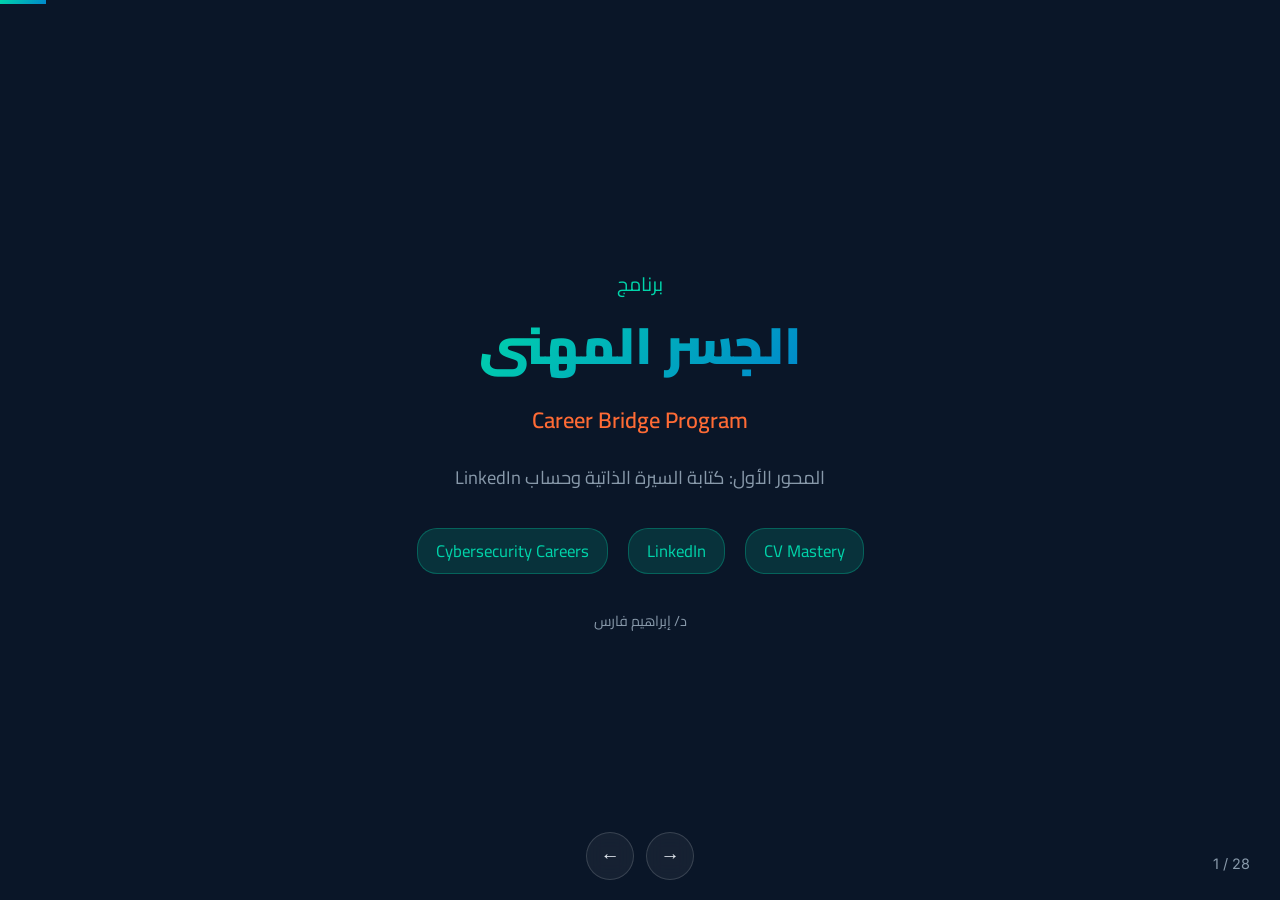
<file: Workshops/Career Bridge Program/CV Mastery/index.html>
<!DOCTYPE html>
<html lang="ar" dir="rtl">
<head>
<meta charset="UTF-8">
<meta name="viewport" content="width=device-width,initial-scale=1">
<title>الجسر المهني - المحور الأول</title>
<link href="https://fonts.googleapis.com/css2?family=Cairo:wght@400;600;700;900&family=Inter:wght@400;600;700&display=swap" rel="stylesheet">
<style>
*{margin:0;padding:0;box-sizing:border-box}
:root{--bg:#0A1628;--card:#121e33;--accent:#00D4AA;--accent2:#FF6B35;--blue:#1B3A5C;--text:#E8EDF3;--muted:#8899AA;--grad:linear-gradient(135deg,#00D4AA,#0088CC)}
body{font-family:'Cairo',sans-serif;background:var(--bg);color:var(--text);overflow:hidden;height:100vh;width:100vw}
.deck{position:relative;width:100%;height:100%}
.slide{position:absolute;inset:0;display:flex;flex-direction:column;justify-content:center;align-items:center;padding:40px 80px;opacity:0;transform:translateX(60px);transition:all .5s ease;pointer-events:none;text-align:center;overflow:hidden}
.slide.active{opacity:1;transform:translateX(0);pointer-events:all}
.slide.prev{opacity:0;transform:translateX(-60px)}
h1{font-size:3.2em;font-weight:900;background:var(--grad);-webkit-background-clip:text;-webkit-text-fill-color:transparent;margin-bottom:20px;line-height:1.3}
h2{font-size:2.4em;font-weight:700;color:var(--accent);margin-bottom:16px}
h3{font-size:1.6em;font-weight:700;color:var(--text);margin-bottom:12px}
p,.desc{font-size:1.15em;color:var(--muted);line-height:1.8;max-width:900px}
.subtitle{font-size:1.4em;color:var(--accent2);font-weight:600}
.tag{display:inline-block;background:rgba(0,212,170,.15);color:var(--accent);padding:6px 18px;border-radius:20px;margin:4px;font-size:1.05em;border:1px solid rgba(0,212,170,.3)}
.grid2{display:grid;grid-template-columns:1fr 1fr;gap:24px;width:100%;max-width:1100px;text-align:right}
.grid3{display:grid;grid-template-columns:1fr 1fr 1fr;gap:20px;width:100%;max-width:1100px;text-align:right}
.grid4{display:grid;grid-template-columns:1fr 1fr 1fr 1fr;gap:16px;width:100%;max-width:1100px;text-align:right}
.card{background:rgba(255,255,255,.04);border:1px solid rgba(255,255,255,.08);border-radius:16px;padding:28px;backdrop-filter:blur(10px);transition:transform .3s,border-color .3s}
.card:hover{transform:translateY(-4px);border-color:var(--accent)}
.card h3{font-size:1.2em;margin-bottom:8px}
.card p{font-size:1.05em;color:var(--muted)}
.icon{font-size:2.2em;margin-bottom:12px}
.badge{background:var(--accent2);color:#fff;padding:3px 12px;border-radius:12px;font-size:.9em;font-weight:700}
.highlight{color:var(--accent);font-weight:700}
.list{text-align:right;max-width:800px;width:100%}
.list li{padding:10px 0;border-bottom:1px solid rgba(255,255,255,.06);font-size:1.2em;list-style:none;display:flex;align-items:center;gap:12px}
.list li::before{content:'◆';color:var(--accent);font-size:.7em}
.vs{display:grid;grid-template-columns:1fr auto 1fr;gap:20px;width:100%;max-width:1000px;align-items:start}
.vs-col{background:rgba(255,255,255,.03);border-radius:16px;padding:24px;text-align:right}
.vs-col.bad{border:1px solid rgba(255,80,80,.3)}
.vs-col.good{border:1px solid rgba(0,212,170,.3);text-align:left !important;direction:ltr !important}
.cv-section.ltr{border-right:none !important;border-left:4px solid var(--accent) !important;border-radius:12px 0 0 12px !important;text-align:left !important;direction:ltr !important}
.vs-mid{display:flex;align-items:center;font-size:2em;color:var(--accent2);align-self:center}
.progress{position:fixed;top:0;left:0;height:4px;background:var(--grad);transition:width .4s;z-index:100}
.nav{position:fixed;bottom:20px;left:50%;transform:translateX(-50%);display:flex;gap:12px;z-index:99}
.nav button{width:48px;height:48px;border-radius:50%;border:1px solid rgba(255,255,255,.15);background:rgba(255,255,255,.05);color:var(--text);font-size:1.2em;cursor:pointer;transition:all .3s;backdrop-filter:blur(8px)}
.nav button:hover{background:var(--accent);color:var(--bg);border-color:var(--accent)}
.counter{position:fixed;bottom:28px;right:30px;font-size:.9em;color:var(--muted);z-index:99;font-family:'Inter',sans-serif;direction:ltr;unicode-bidi:embed}
.section-title{position:relative}
.section-title::after{content:'';display:block;width:80px;height:4px;background:var(--grad);margin:16px auto 0;border-radius:2px}
.timeline{display:flex;gap:0;width:100%;max-width:1000px;position:relative}
.timeline::before{content:'';position:absolute;top:30px;left:10%;right:10%;height:2px;background:rgba(0,212,170,.3)}
.timeline .step{flex:1;text-align:center;position:relative;padding:0 10px}
.timeline .step .dot{width:20px;height:20px;background:var(--accent);border-radius:50%;margin:20px auto 16px;position:relative;z-index:1}
.timeline .step p{font-size:.95em;color:var(--muted)}
.timeline .step h3{font-size:1em}
.cv-section{background:rgba(0,212,170,.08);border-right:4px solid var(--accent);padding:10px 20px;margin:4px 0;border-radius:0 12px 12px 0;text-align:right;width:100%;max-width:700px}
.cv-section h3{font-size:1em;color:var(--accent);margin-bottom:2px}
.cv-section p{font-size:1em;color:var(--muted)}
.en{direction:ltr !important;text-align:left !important;unicode-bidi:isolate}
.checklist{text-align:right;max-width:700px;width:100%}
.checklist li{list-style:none;padding:8px 0;font-size:1.15em;display:flex;gap:10px;align-items:center}
.checklist li::before{content:'✓';color:var(--accent);font-weight:700;font-size:1.2em}
.stat-row{display:flex;gap:30px;justify-content:center;margin:20px 0}
.stat{text-align:center}
.stat .num{font-size:2.8em;font-weight:900;background:var(--grad);-webkit-background-clip:text;-webkit-text-fill-color:transparent}
.stat .lbl{font-size:1em;color:var(--muted)}
.profile-mock{background:var(--card);border-radius:16px;padding:0;max-width:700px;width:100%;overflow:hidden;border:1px solid rgba(255,255,255,.08);text-align:right}
.profile-mock .banner{height:80px;background:linear-gradient(135deg,#1B3A5C,#0A1628)}
.profile-mock .info{padding:20px 24px;display:flex;gap:16px;align-items:start}
.profile-mock .avatar{width:64px;height:64px;border-radius:50%;background:var(--accent);display:flex;align-items:center;justify-content:center;font-size:1.6em;color:var(--bg);font-weight:700;margin-top:-40px;border:3px solid var(--card);flex-shrink:0}
.profile-mock .det h3{font-size:1.1em;margin-bottom:2px}
.profile-mock .det p{font-size:.85em;color:var(--muted)}
@media print{.slide{position:relative;opacity:1;transform:none;page-break-after:always;height:100vh}.nav,.progress,.counter{display:none}}
</style>
</head>
<body>
<div class="deck" id="deck">

<!-- SLIDE 1: Title -->
<div class="slide active">
<div style="font-size:1.2em;color:var(--accent);margin-bottom:10px">برنامج</div>
<h1>الجسر المهني</h1>
<div class="subtitle">Career Bridge Program</div>
<p style="margin-top:20px">المحور الأول: كتابة السيرة الذاتية وحساب LinkedIn</p>
<div style="margin-top:30px;display:flex;gap:12px">
<span class="tag">CV Mastery</span><span class="tag">LinkedIn</span><span class="tag">Cybersecurity Careers</span>
</div>
<p style="margin-top:30px;font-size:.9em">د/ إبراهيم فارس</p>
</div>

<!-- SLIDE 2: Agenda -->
<div class="slide">
<h2>أجندة اليوم</h2>
<p style="margin-bottom:24px">40 دقيقة مكثّفة لبناء هويتك المهنية</p>
<div class="grid2">
<div class="card"><div class="icon">🎯</div><h3>تخصصات الأمن السيبراني</h3><p>خريطة المسارات الوظيفية في سوق العمل</p><span class="badge">5 د</span></div>
<div class="card"><div class="icon">📄</div><h3>كتابة السيرة الذاتية</h3><p>من الأكاديمية إلى الاحترافية + تجاوز ATS</p><span class="badge">15 د</span></div>
<div class="card"><div class="icon">💼</div><h3>ملف LinkedIn الاحترافي</h3><p>بناء حضور رقمي يجذب جهات التوظيف</p><span class="badge">15 د</span></div>
<div class="card"><div class="icon">🚀</div><h3>التقديم على الوظائف</h3><p>استراتيجية البحث والتقديم الفعّال</p><span class="badge">5 د</span></div>
</div>
</div>

<!-- SLIDE 3: Section Title - Careers -->
<div class="slide">
<div class="section-title">
<h1>تخصصات الأمن السيبراني</h1>
<p class="subtitle">Cybersecurity Career Paths</p>
</div>
<p style="margin-top:20px">اكتشف المسار المناسب لمهاراتك واهتماماتك</p>
</div>

<!-- SLIDE 4: Career Map -->
<div class="slide">
<h2>خريطة التخصصات الرئيسية</h2>
<div class="grid4" style="margin-top:16px">
<div class="card"><div class="icon">🛡️</div><h3>SOC Analyst</h3><p>محلل مركز العمليات الأمنية<br>المراقبة والكشف عن التهديدات</p></div>
<div class="card"><div class="icon">🔓</div><h3>Penetration Tester</h3><p>مختبر الاختراق<br>اكتشاف الثغرات وتقييم الأمان</p></div>
<div class="card"><div class="icon">⚙️</div><h3>Security Engineer</h3><p>مهندس أمن المعلومات<br>تصميم وتنفيذ الحلول الأمنية</p></div>
<div class="card"><div class="icon">📋</div><h3>GRC Specialist</h3><p>الحوكمة والمخاطر والامتثال<br>السياسات والمعايير والتدقيق</p></div>
<div class="card"><div class="icon">🚨</div><h3>Incident Responder</h3><p>الاستجابة للحوادث<br>التحقيق والاحتواء والتعافي</p></div>
<div class="card"><div class="icon">☁️</div><h3>Cloud Security</h3><p>أمن الحوسبة السحابية<br>AWS / Azure / GCP Security</p></div>
<div class="card"><div class="icon">🔍</div><h3>Digital Forensics</h3><p>التحليل الجنائي الرقمي<br>الأدلة الرقمية والتحقيقات</p></div>
<div class="card"><div class="icon">💻</div><h3>AppSec</h3><p>أمن التطبيقات<br>Secure SDLC & Code Review</p></div>
</div>
</div>

<!-- SLIDE 5: Certifications -->
<div class="slide">
<h2>الشهادات الاحترافية حسب المستوى</h2>
<div class="timeline" style="margin-top:30px">
<div class="step"><div class="dot"></div><h3>مبتدئ</h3><p>CompTIA Security+<br>CC (ISC²)<br>CEH</p></div>
<div class="step"><div class="dot"></div><h3>متوسط</h3><p>CySA+<br>SSCP<br>CCNA Security</p></div>
<div class="step"><div class="dot"></div><h3>متقدم</h3><p>OSCP<br>CISSP<br>CISM</p></div>
<div class="step"><div class="dot"></div><h3>متخصص</h3><p>GIAC Series<br>AWS Security<br>CCSP</p></div>
</div>
<p style="margin-top:24px">💡 <span class="highlight">نصيحة:</span> ابدأ بـ CompTIA Security+ أو CC — الأكثر طلباً للمبتدئين في السوق السعودي</p>
</div>

<!-- SLIDE 6: Saudi Market -->
<div class="slide">
<h2>سوق العمل السعودي 🇸🇦</h2>
<div class="stat-row">
<div class="stat"><div class="num">40K+</div><div class="lbl">وظيفة أمن سيبراني مطلوبة بحلول 2030</div></div>
<div class="stat"><div class="num">18K+</div><div class="lbl">ريال متوسط الراتب للمبتدئين</div></div>
<div class="stat"><div class="num">#1</div><div class="lbl">ترتيب السعودية إقليمياً في الأمن السيبراني</div></div>
</div>
<div class="grid3" style="margin-top:20px">
<div class="card"><h3>🏛️ جهات حكومية</h3><p>الهيئة الوطنية NCA<br>NDMO<br>CERT السعودي<br>وزارة الدفاع</p></div>
<div class="card"><h3>🏢 قطاع خاص</h3><p>أرامكو • STC<br>SITE • Elm<br>البنوك • شركات التقنية</p></div>
<div class="card"><h3>🌍 شركات عالمية</h3><p>Deloitte • PwC<br>IBM Security<br>Palo Alto • CrowdStrike</p></div>
</div>
</div>

<!-- SLIDE 7: Career Path -->
<div class="slide">
<h2>المسار الوظيفي النموذجي</h2>
<div class="timeline" style="margin-top:24px">
<div class="step"><div class="dot"></div><h3>خريج / متدرب</h3><p>Intern / Junior<br>0-1 سنة<br>8-12K ريال</p></div>
<div class="step"><div class="dot"></div><h3>محلل</h3><p>Analyst / Associate<br>1-3 سنوات<br>12-18K ريال</p></div>
<div class="step"><div class="dot"></div><h3>أخصائي</h3><p>Specialist / Sr. Analyst<br>3-6 سنوات<br>18-28K ريال</p></div>
<div class="step"><div class="dot"></div><h3>مدير / قائد</h3><p>Manager / Lead<br>6-10 سنوات<br>28-45K ريال</p></div>
<div class="step"><div class="dot"></div><h3>CISO</h3><p>Chief Information<br>Security Officer<br>45K+ ريال</p></div>
</div>
<p style="margin-top:20px;font-size:.95em">⏱️ المفتاح: <span class="highlight">الشهادات + المشاريع العملية + الشبكة المهنية</span></p>
</div>

<!-- SLIDE 8: Section Title - CV -->
<div class="slide">
<div class="section-title">
<h1>كتابة السيرة الذاتية</h1>
<p class="subtitle">CV Mastery</p>
</div>
<p style="margin-top:20px">سيرتك الذاتية هي أول انطباع عنك — اجعلها استثنائية</p>
</div>

<!-- SLIDE 9: Common Mistakes -->
<div class="slide">
<h2>❌ أخطاء شائعة في السيرة الذاتية</h2>
<div class="grid2" style="margin-top:16px">
<div class="card" style="border-color:rgba(255,80,80,.3)">
<h3 style="color:#FF5050">أخطاء في المحتوى</h3>
<ul class="list" style="max-width:100%">
<li>كتابة "أبحث عن فرصة لتطوير مهاراتي" بدلاً من إبراز القيمة المضافة</li>
<li>نسخ المهام الوظيفية بدلاً من الإنجازات</li>
<li>ذكر مهارات عامة: "Microsoft Office, Teamwork"</li>
<li>عدم تخصيص الـ CV لكل وظيفة</li>
</ul>
</div>
<div class="card" style="border-color:rgba(255,80,80,.3)">
<h3 style="color:#FF5050">أخطاء في الشكل</h3>
<ul class="list" style="max-width:100%">
<li>أكثر من صفحتين للخريج الجديد</li>
<li>استخدام صورة شخصية غير مهنية</li>
<li>ألوان وتنسيقات مبالغ فيها</li>
<li>إيميل غير احترافي: cool_hacker99@</li>
</ul>
</div>
</div>
</div>

<!-- SLIDE 10: CV Structure -->
<div class="slide">
<h2>هيكل السيرة الذاتية المثالي</h2>
<div style="display:flex;flex-direction:column;gap:8px;margin-top:16px">
<div class="cv-section"><h3>1. المعلومات الشخصية — Contact Info</h3><p>الاسم • البريد المهني • رقم الجوال • LinkedIn • المدينة</p></div>
<div class="cv-section"><h3>2. الملخص المهني — Professional Summary</h3><p>3-4 أسطر تبرز تخصصك وأبرز مهاراتك وما تقدمه للشركة</p></div>
<div class="cv-section"><h3>3. المهارات التقنية — Technical Skills</h3><p>مصنفة: أدوات أمنية • لغات برمجة • أنظمة • شهادات</p></div>
<div class="cv-section"><h3>4. التعليم — Education</h3><p>الجامعة • التخصص • المعدل (إن كان ≥ 3.5) • سنة التخرج</p></div>
<div class="cv-section"><h3>5. الخبرات والمشاريع — Experience & Projects</h3><p>التدريب التعاوني + مشاريع التخرج + المسابقات + CTF</p></div>
<div class="cv-section"><h3>6. الشهادات — Certifications</h3><p>الشهادات الاحترافية + الدورات المعتمدة من منصات موثوقة</p></div>
</div>
</div>

<!-- SLIDE 11: Summary Examples -->
<div class="slide">
<h2>كتابة الملخص المهني 💡</h2>
<div class="vs">
<div class="vs-col bad">
<h3 style="color:#FF5050;margin-bottom:12px">❌ قبل</h3>
<p style="font-size:.95em">"خريج جديد أبحث عن فرصة وظيفية في مجال الأمن السيبراني لتطوير مهاراتي واكتساب الخبرة."</p>
</div>
<div class="vs-mid">→</div>
<div class="vs-col good">
<h3 style="color:var(--accent);margin-bottom:12px">✅ بعد</h3>
<p class="en" style="font-size:.95em">"Cybersecurity graduate with hands-on experience in network security monitoring and vulnerability assessment. Completed a capstone project on automated threat detection using SIEM tools. CompTIA Security+ certified with strong skills in Python scripting and incident response procedures."</p>
</div>
</div>
<p style="margin-top:20px">🔑 <span class="highlight">القاعدة:</span> What you bring → not what you want</p>
</div>

<!-- SLIDE 12: Academic to Professional -->
<div class="slide">
<h2>تحويل المشاريع الأكاديمية لخبرات 🔄</h2>
<div class="vs">
<div class="vs-col bad">
<h3 style="color:#FF5050;margin-bottom:12px">❌ كتابة أكاديمية</h3>
<p>"عملت مشروع تخرج عن أمن الشبكات"</p>
<p style="margin-top:8px">"تعلمت استخدام أدوات الفحص"</p>
<p style="margin-top:8px">"ساعدت الفريق في البحث"</p>
</div>
<div class="vs-mid">→</div>
<div class="vs-col good">
<h3 style="color:var(--accent);margin-bottom:12px">✅ كتابة احترافية</h3>
<p class="en">"Designed and implemented an IDS using Snort, reducing false positives by 35% in a simulated enterprise network"</p>
<p class="en" style="margin-top:8px">"Conducted vulnerability assessments on 50+ hosts using Nessus & Nmap, documenting 120+ findings"</p>
<p class="en" style="margin-top:8px">"Led a 4-member team in a threat modeling research project, presenting findings to a panel of 3 professors"</p>
</div>
</div>
<p style="margin-top:16px">💡 استخدم: <span class="highlight">Action Verb + Task + Measurable Result</span></p>
</div>

<!-- SLIDE 13: ATS Systems -->
<div class="slide">
<h2>أنظمة الفرز الآلي (ATS) 🤖</h2>
<p style="margin-bottom:20px">75% من السير الذاتية تُرفض قبل أن يراها أي شخص!</p>
<div class="grid2">
<div class="card">
<h3>ما هو الـ ATS؟</h3>
<ul class="list" style="max-width:100%">
<li>نظام تستخدمه الشركات لفرز الـ CVs تلقائياً</li>
<li>يبحث عن Keywords محددة من الوصف الوظيفي</li>
<li>يرتب المتقدمين حسب نسبة التطابق</li>
<li>أرامكو، STC، البنوك — كلهم يستخدمونه</li>
</ul>
</div>
<div class="card">
<h3>كيف تتجاوز الـ ATS؟</h3>
<ul class="list" style="max-width:100%">
<li>استخدم تنسيق بسيط — تجنب الجداول والأعمدة</li>
<li>لا تضع معلومات مهمة في Header/Footer</li>
<li>استخدم عناوين أقسام قياسية (Education, Experience)</li>
<li>احفظ الملف كـ PDF أو DOCX</li>
</ul>
</div>
</div>
<p style="margin-top:16px">🔑 <span class="highlight">القاعدة الذهبية:</span> خصص الـ CV لكل وظيفة بالكلمات المفتاحية من الوصف الوظيفي</p>
</div>

<!-- SLIDE 14: Keywords -->
<div class="slide">
<h2>الكلمات المفتاحية حسب التخصص 🔑</h2>
<div class="grid3" style="margin-top:16px">
<div class="card">
<h3 style="color:var(--accent)">SOC / Blue Team</h3>
<div style="display:flex;flex-wrap:wrap;gap:6px;margin-top:8px">
<span class="tag">SIEM</span><span class="tag">Splunk</span><span class="tag">QRadar</span><span class="tag">Incident Response</span><span class="tag">Threat Hunting</span><span class="tag">MITRE ATT&CK</span><span class="tag">Log Analysis</span>
</div>
</div>
<div class="card">
<h3 style="color:var(--accent)">Penetration Testing</h3>
<div style="display:flex;flex-wrap:wrap;gap:6px;margin-top:8px">
<span class="tag">Burp Suite</span><span class="tag">Metasploit</span><span class="tag">Nmap</span><span class="tag">OWASP Top 10</span><span class="tag">Kali Linux</span><span class="tag">Web App Testing</span><span class="tag">API Security</span>
</div>
</div>
<div class="card">
<h3 style="color:var(--accent)">GRC / Compliance</h3>
<div style="display:flex;flex-wrap:wrap;gap:6px;margin-top:8px">
<span class="tag">ISO 27001</span><span class="tag">NIST</span><span class="tag">NCA ECC</span><span class="tag">Risk Assessment</span><span class="tag">Policy Development</span><span class="tag">PDPL</span><span class="tag">Audit</span>
</div>
</div>
</div>
<p style="margin-top:16px">💡 <span class="highlight">نصيحة:</span> انسخ الكلمات من الوصف الوظيفي (Job Description) وأدخلها في سيرتك الذاتية بشكل طبيعي</p>
</div>

<!-- SLIDE 15: CV Example 1 - Bassam -->
<div class="slide">
<h2>نموذج سيرة ذاتية #1 — Bassam 🇸🇦</h2>
<p style="margin-bottom:12px">خريج سعودي — Cybersecurity Analyst | Penetration Tester</p>
<div class="profile-mock" style="max-width:800px">
<div class="banner" style="background:linear-gradient(135deg,#0A1628,#1B3A5C);height:50px;display:flex;align-items:center;padding:0 24px">
<span style="color:var(--accent);font-weight:700;font-size:1.1em">Bassam Mohammed Aldhirgham</span>
<span style="color:var(--muted);margin-left:auto;font-size:.85em">SA | bassamaldrgham@gmail.com | linkedin.com/in/bassam-aldhirgham</span>
</div>
<div style="padding:16px 24px;text-align:left;direction:ltr;font-size:.85em">
<div class="cv-section ltr" style="margin:4px 0"><h3>Professional Summary</h3><p>Cybersecurity graduate (GPA 4.76/5.0) First Class Honors with hands-on experience in penetration testing and cloud security. Conducted vulnerability assessments and security monitoring on Azure environments.</p></div>
<div class="cv-section ltr" style="margin:4px 0"><h3>Technical Skills</h3><p>Offensive: Burp Suite, Metasploit, Nmap, Nessus, Wireshark, Kali Linux, HID Payloads | Defensive & Cloud: Azure Security, AWS (IAM/EC2), SOC Operations, Firewalls, IDS/IPS</p></div>
<div class="cv-section ltr" style="margin:4px 0"><h3>Experience & Projects</h3><p>Cybersecurity Intern — Tasheer Solutions (Aug–Dec 2025): Conducted vulnerability assessments using Burp Suite & Nmap. Monitored Azure security configs. 🏆 HTTP/HTTPS Honeypot System (2nd Place — Best Graduation Project)</p></div>
<div class="cv-section ltr" style="margin:4px 0"><h3>Education & Certifications</h3><p>Diploma in Cybersecurity — Imam Muhammad Ibn Saud University (GPA: 4.76/5.0) | CompTIA Security+ | Cisco Ethical Hacker | AWS Cloud Essentials</p></div>
</div>
</div>
<p style="margin-top:12px">✅ <span class="highlight">لاحظ:</span> معدل عالي + شهادات متعددة + مشروع فائز بجائزة + أدوات محددة</p>
</div>

<!-- SLIDE 16: CV Example 2 - Ziead -->
<div class="slide">
<h2>نموذج سيرة ذاتية #2 — Ziead 🇸🇾</h2>
<p style="margin-bottom:12px">Cybersecurity Engineer — 5+ سنوات خبرة</p>
<div class="profile-mock" style="max-width:800px">
<div class="banner" style="background:linear-gradient(135deg,#0A1628,#1B3A5C);height:50px;display:flex;align-items:center;padding:0 24px">
<span style="color:var(--accent);font-weight:700;font-size:1.1em">Ziead Shab Kalieh</span>
<span style="color:var(--muted);margin-left:auto;font-size:.85em">zshabkalieh@gmail.com | linkedin.com/in/zskcyber | zsktech.info</span>
</div>
<div style="padding:16px 24px;text-align:left;direction:ltr;font-size:.85em">
<div class="cv-section ltr" style="margin:4px 0"><h3>Professional Summary</h3><p>Cybersecurity Engineer with 5+ years securing enterprise networks, infrastructure, and web applications across government, international, and private-sector environments. Hands-on in network defense, security hardening, vulnerability assessment, and incident detection.</p></div>
<div class="cv-section ltr" style="margin:4px 0"><h3>Technical Skills</h3><p>Security: Network Security, OWASP Top 10, API Security, Vulnerability Management | Cloud: Azure (AZ-104), Windows Server | Tools: Qualys, Burp Suite, IDS/IPS | Networking: CCNA</p></div>
<div class="cv-section ltr" style="margin:4px 0"><h3>Experience</h3><p>Network Security Engineer — Ministry of Defense | Cybersecurity & IT Lead — SWB Group | Security QA — Prootech Agency (UAE) | IT & Security Engineer — UNDP | Cybersecurity Trainer — Ebla University</p></div>
<div class="cv-section ltr" style="margin:4px 0"><h3>Education & Certifications</h3><p>B.Sc. IT & Communication Engineering — Ebla University | CCNA | AZ-104 Azure Admin | Ethical Hacking Essentials (EC-Council) | Qualys Certified</p></div>
</div>
</div>
<p style="margin-top:12px">✅ <span class="highlight">لاحظ:</span> ملخص مهني قوي + خبرات متعددة في قطاعات مختلفة (حكومي، دولي، خاص) + شهادات متنوعة + موقع شخصي</p>
</div>

<!-- SLIDE 17: CV Checklist -->
<div class="slide">
<h2>قائمة مراجعة الـ CV ✅</h2>
<div class="grid2" style="margin-top:16px">
<div style="text-align:right">
<h3 style="color:var(--accent);margin-bottom:12px">المحتوى</h3>
<ul class="checklist">
<li>ملخص مهني واضح ومخصص للوظيفة</li>
<li>مهارات تقنية مصنفة ومحددة</li>
<li>إنجازات بأرقام (Action + Result)</li>
<li>مشاريع أكاديمية مكتوبة كخبرات</li>
<li>شهادات احترافية مع تاريخ الحصول</li>
<li>كلمات مفتاحية من الوصف الوظيفي</li>
</ul>
</div>
<div style="text-align:right">
<h3 style="color:var(--accent2);margin-bottom:12px">الشكل والتنسيق</h3>
<ul class="checklist">
<li>صفحة واحدة (أو اثنتان كحد أقصى)</li>
<li>بريد إلكتروني احترافي</li>
<li>رابط LinkedIn فعّال</li>
<li>تنسيق متوافق مع ATS</li>
<li>بدون أخطاء إملائية أو نحوية</li>
<li>محفوظ كـ PDF باسم واضح</li>
</ul>
</div>
</div>
</div>

<!-- SLIDE 18: Section Title - LinkedIn -->
<div class="slide">
<div class="section-title">
<h1>ملف LinkedIn الاحترافي</h1>
<p class="subtitle">LinkedIn Mastery</p>
</div>
<p style="margin-top:20px">حضورك الرقمي هو سيرتك الذاتية الحية — اجعله يعمل لصالحك 24/7</p>
</div>

<!-- SLIDE 19: Why LinkedIn -->
<div class="slide">
<h2>لماذا LinkedIn مهم؟ 📊</h2>
<div class="stat-row" style="margin-top:16px">
<div class="stat"><div class="num">87%</div><div class="lbl">من مسؤولي التوظيف يستخدمون LinkedIn</div></div>
<div class="stat"><div class="num">6x</div><div class="lbl">فرص أكثر مع ملف مكتمل</div></div>
<div class="stat"><div class="num">122M</div><div class="lbl">شخص حصلوا على مقابلة عبر LinkedIn</div></div>
</div>
<div class="grid2" style="margin-top:20px">
<div class="card">
<h3>🔍 جهات التوظيف تبحث عنك</h3>
<p>الشركات الكبرى في السعودية (أرامكو، STC، البنوك) تستخدم LinkedIn Recruiter للبحث عن المرشحين — حتى لو لم تتقدم!</p>
</div>
<div class="card">
<h3>🌐 شبكة مهنية عالمية</h3>
<p>التواصل مع خبراء الأمن السيبراني، حضور Events، ومتابعة آخر التطورات والفرص في مكان واحد</p>
</div>
</div>
</div>

<!-- SLIDE 20: Profile Optimization -->
<div class="slide">
<h2>تحسين الملف الشخصي 🎯</h2>
<div class="grid2" style="margin-top:16px">
<div class="card">
<h3>📸 الصورة الشخصية</h3>
<ul class="list" style="max-width:100%">
<li>خلفية محايدة وإضاءة جيدة</li>
<li>ملابس رسمية أو شبه رسمية</li>
<li>ابتسامة طبيعية ونظرة للكاميرا</li>
<li>الحسابات بصورة تحصل على 21x مشاهدات أكثر</li>
</ul>
</div>
<div class="card">
<h3>🎨 الـ Banner و Headline</h3>
<ul class="list" style="max-width:100%">
<li>Banner: استخدم Canva — اكتب تخصصك ومهاراتك</li>
<li>Headline: لا تكتفي بـ "Student"</li>
<li class="en" style="color:var(--accent)">✅ "Cybersecurity Graduate | SOC Analyst | CompTIA Security+ | Python"</li>
<li class="en" style="color:#FF5050">❌ "Looking for opportunities"</li>
</ul>
</div>
</div>
</div>

<!-- SLIDE 21: About Section -->
<div class="slide">
<h2>كتابة الـ About Section 📝</h2>
<div class="profile-mock" style="max-width:800px">
<div class="banner" style="height:40px;display:flex;align-items:center;padding:0 20px">
<span style="color:var(--accent);font-weight:600">About</span>
</div>
<div style="padding:20px 24px;text-align:left;direction:ltr;font-size:.95em;line-height:1.8;color:var(--muted)">
<p>🔐 Cybersecurity graduate passionate about protecting digital assets and hunting threats.</p>
<p style="margin-top:8px">🎓 B.Sc. in Cybersecurity from Prince Sultan University (GPA: 3.7/4.0)</p>
<p style="margin-top:8px">💼 Completed internship at STC's SOC, monitoring 500+ daily alerts and documenting security incidents using Splunk and MITRE ATT&CK framework.</p>
<p style="margin-top:8px">🏆 CompTIA Security+ certified | Top 10% on TryHackMe</p>
<p style="margin-top:8px">🛠️ Skills: SIEM (Splunk, QRadar) • Python Scripting • Vulnerability Assessment • Incident Response</p>
<p style="margin-top:8px">📩 Open to SOC Analyst and Security Operations roles — feel free to connect!</p>
</div>
</div>
<p style="margin-top:12px">💡 <span class="highlight">النمط:</span> من أنت → ماذا درست → ماذا فعلت → ماذا تريد</p>
</div>

<!-- SLIDE 22: Real LinkedIn & Portfolio Examples -->
<div class="slide">
<h2>أمثلة حقيقية — LinkedIn و Portfolio 🌟</h2>
<p style="margin-bottom:16px">حسابات ومواقع شخصية حقيقية — لاحظوا ما يجعلها مميزة</p>
<div class="grid2">
<div class="card">
<div class="icon">💼</div>
<h3>حسابات LinkedIn مميزة</h3>
<ul class="list" style="max-width:100%">
<li><span class="en" style="color:var(--accent)">linkedin.com/in/bassam-aldhirgham</span></li>
<li><span class="en" style="color:var(--accent)">linkedin.com/in/fahadalsumman</span></li>
<li><span class="en" style="color:var(--accent)">linkedin.com/in/saifdalabih</span></li>
</ul>
<p style="margin-top:12px;font-size:.9em">💡 لاحظ: Headline متخصص، About مكتمل، خبرات بإنجازات، شهادات مرتبطة</p>
</div>
<div class="card">
<div class="icon">🌐</div>
<h3>مواقع شخصية (Portfolio)</h3>
<ul class="list" style="max-width:100%">
<li><span class="en" style="color:var(--accent)">f4had.com</span> — Fahad Al-Summan</li>
<li><span class="en" style="color:var(--accent)">zsktech.info</span> — Ziead Shab Kalieh</li>
<li><span class="en" style="color:var(--accent)">saifdalabih.com</span> — Saif Dalabih</li>
</ul>
<p style="margin-top:12px;font-size:.9em">💡 الموقع الشخصي يميّزك عن بقية المتقدمين ويعرض مشاريعك بشكل احترافي</p>
</div>
</div>
<p style="margin-top:16px">⏱️ <span class="highlight">تطبيق عملي مباشر</span> — سنفتح هذه الحسابات والمواقع الآن ونحلل نقاط القوة فيها</p>
</div>

<!-- SLIDE 23: Skills & Content Strategy -->
<div class="slide">
<h2>المهارات واستراتيجية المحتوى 📈</h2>
<div class="grid2" style="margin-top:16px">
<div class="card">
<h3>أهم المهارات للإضافة</h3>
<div style="display:flex;flex-wrap:wrap;gap:6px;margin-top:12px">
<span class="tag">Network Security</span><span class="tag">SIEM</span><span class="tag">Vulnerability Assessment</span><span class="tag">Python</span><span class="tag">Incident Response</span><span class="tag">Risk Management</span><span class="tag">Cloud Security</span><span class="tag">Penetration Testing</span><span class="tag">Threat Intelligence</span><span class="tag">Security Operations</span>
</div>
<p style="margin-top:12px">💡 أضف 15-20 مهارة واطلب Endorsements من زملائك</p>
</div>
<div class="card">
<h3>استراتيجية النشر</h3>
<ul class="list" style="max-width:100%">
<li>شارك ما تتعلمه: CTF write-ups, دورات أكملتها</li>
<li>أعد مشاركة أخبار الأمن السيبراني مع تعليقك</li>
<li>اكتب عن مشاريعك الأكاديمية</li>
<li>تفاعل مع منشورات الخبراء يومياً</li>
<li>انشر مرة واحدة أسبوعياً على الأقل</li>
</ul>
</div>
</div>
</div>

<!-- SLIDE 24: Section Title - Job Application -->
<div class="slide">
<div class="section-title">
<h1>التقديم على الوظائف</h1>
<p class="subtitle">Job Application via LinkedIn</p>
</div>
<p style="margin-top:20px">سنطبق عملياً الآن — تابعوا معي على الشاشة</p>
</div>

<!-- SLIDE 25: Job Search -->
<div class="slide">
<h2>البحث والتقديم على الوظائف 🔍</h2>
<div class="grid2" style="margin-top:16px">
<div class="card">
<h3>🎯 البحث الذكي</h3>
<ul class="list" style="max-width:100%">
<li>استخدم فلاتر: Location, Experience Level, Date Posted</li>
<li>ابحث بمسميات وظيفية متعددة (SOC Analyst, Security Analyst)</li>
<li>فعّل Job Alerts لتخصصك</li>
<li>تابع صفحات الشركات المستهدفة</li>
</ul>
</div>
<div class="card">
<h3>📨 Easy Apply vs External</h3>
<ul class="list" style="max-width:100%">
<li><span class="highlight">Easy Apply:</span> سريع — لكن المنافسة عالية جداً</li>
<li><span class="highlight">External:</span> يتطلب جهد أكبر — لكن فرصك أعلى</li>
<li>أرسل Connection Request لمدير التوظيف مع رسالة قصيرة</li>
<li>تابع بعد 5-7 أيام برسالة Follow-up مهذبة</li>
</ul>
</div>
</div>
<p style="margin-top:16px;font-size:1.1em">⏱️ <span class="highlight">تطبيق عملي مباشر</span> — سنبحث ونقدم على وظيفة الآن</p>
</div>

<!-- SLIDE 26: Resources -->
<div class="slide">
<h2>مصادر للتعلم الذاتي 📚</h2>
<div class="grid3" style="margin-top:16px">
<div class="card">
<h3>🎥 قنوات YouTube</h3>
<ul class="list" style="max-width:100%">
<li>NetworkChuck</li>
<li>John Hammond</li>
<li>The Cyber Mentor</li>
<li>David Bombal</li>
<li>عربي: Security4Arabs</li>
</ul>
</div>
<div class="card">
<h3>🏋️ منصات تطبيقية</h3>
<ul class="list" style="max-width:100%">
<li>TryHackMe (الأفضل للمبتدئين)</li>
<li>HackTheBox</li>
<li>PicoCTF</li>
<li>LetsDefend (SOC)</li>
<li>PortSwigger Academy (Web)</li>
</ul>
</div>
<div class="card">
<h3>📄 أدوات الـ CV</h3>
<ul class="list" style="max-width:100%">
<li>Canva — قوالب CV</li>
<li>Overleaf — LaTeX CV</li>
<li>JobScan — فحص ATS</li>
<li>Grammarly — تدقيق لغوي</li>
<li>LinkedIn Resume Builder</li>
</ul>
</div>
</div>
</div>

<!-- SLIDE 27: Key Takeaways -->
<div class="slide">
<h2>خلاصة اليوم 🎯</h2>
<div style="display:flex;flex-direction:column;gap:12px;margin-top:16px;max-width:800px;width:100%">
<div class="cv-section"><h3>1️⃣ اعرف مسارك</h3><p>حدد التخصص الذي يناسبك وابدأ في بناء مهاراتك حوله</p></div>
<div class="cv-section"><h3>2️⃣ السيرة الذاتية = تسويق</h3><p>لا تسرد مهام — اعرض إنجازات. خصصها لكل وظيفة. اهتم بالـ ATS</p></div>
<div class="cv-section"><h3>3️⃣ LinkedIn = هويتك المهنية</h3><p>ملف مكتمل واحترافي + نشر محتوى + بناء شبكة = فرص تأتيك</p></div>
<div class="cv-section"><h3>4️⃣ ابدأ الآن — لا تنتظر التخرج</h3><p>ابنِ حسابك، شارك تعلّمك، قدّم على تدريب. كل خطوة صغيرة تحسب</p></div>
</div>
</div>

<!-- SLIDE 28: Thank You -->
<div class="slide">
<h1>شكراً لكم! 🙏</h1>
<div class="subtitle" style="margin-bottom:20px">أسئلة واستفسارات</div>
<p>لا تترددوا في التواصل معي عبر</p>
<div style="margin-top:24px;display:flex;flex-direction:column;align-items:center;gap:16px">
<a href="mailto:ifares.cs@gmail.com" class="tag" style="font-size:1.1em;text-decoration:none;color:var(--accent);">📧 ifares.cs@gmail.com</a>
<a href="https://www.linkedin.com/in/ifares/" target="_blank" class="tag" style="font-size:1.1em;text-decoration:none;color:var(--accent);">💼 linkedin.com/in/ifares</a>
</div>
<p style="margin-top:40px;color:var(--accent);font-size:1.2em;font-weight:700">"سيرتك الذاتية هي بوابتك — اجعلها تفتح الأبواب"</p>
<p style="margin-top:30px;font-size:.9em">برنامج الجسر المهني — المحور الأول | د/ إبراهيم فارس</p>
</div>

</div><!-- end deck -->

<div class="progress" id="progress"></div>
<div class="nav">
<button onclick="prev()" id="prevBtn">→</button>
<button onclick="next()" id="nextBtn">←</button>
</div>
<div class="counter" id="counter"></div>

<script>
let cur=0;const slides=document.querySelectorAll('.slide'),total=slides.length;
function show(n){slides.forEach((s,i)=>{s.classList.remove('active','prev');if(i===n)s.classList.add('active');else if(i<n)s.classList.add('prev')});document.getElementById('progress').style.width=((n+1)/total*100)+'%';document.getElementById('counter').textContent=(n+1)+' / '+total}
function next(){if(cur<total-1){cur++;show(cur)}}
function prev(){if(cur>0){cur--;show(cur)}}
document.addEventListener('keydown',e=>{if(e.key==='ArrowLeft'||e.key==='ArrowDown'||e.key===' ')next();if(e.key==='ArrowRight'||e.key==='ArrowUp')prev()});
show(0);
</script>
</body>
</html>
</file>
<file: style.css>
:root {
    --bg-color: #f8fafc;
    /* Slate 50 - Very light gray/white */
    --card-bg: rgba(255, 255, 255, 0.8);
    --primary-text: #1e293b;
    /* Slate 800 - Dark Blue-Gray */
    --secondary-text: #64748b;
    /* Slate 500 */
    --accent-color: #0284c7;
    /* Sky 600 - Rich Blue */
    --accent-hover: #0369a1;
    /* Sky 700 */
    --highlight: #e11d48;
    /* Rose 600 */
    --gradient-bg: linear-gradient(135deg, #f1f5f9 0%, #e2e8f0 100%);
    --glass-border: 1px solid rgba(0, 0, 0, 0.05);
    --shadow: 0 10px 30px -10px rgba(0, 0, 0, 0.1);
    /* Softer shadow */
    --font-heading: 'Outfit', sans-serif;
    --font-body: 'Inter', sans-serif;
    --transition: all 0.3s cubic-bezier(0.4, 0, 0.2, 1);
}

* {
    margin: 0;
    padding: 0;
    box-sizing: border-box;
}

body {
    background-color: var(--bg-color);
    color: var(--primary-text);
    font-family: var(--font-body);
    line-height: 1.7;
    overflow-x: hidden;
    background-image:
        radial-gradient(circle at 10% 20%, rgba(2, 132, 199, 0.05) 0%, transparent 20%),
        radial-gradient(circle at 90% 80%, rgba(225, 29, 72, 0.03) 0%, transparent 20%);
    background-attachment: fixed;
}

html {
    scroll-behavior: smooth;
}

a {
    text-decoration: none;
    color: inherit;
    transition: var(--transition);
}

ul {
    list-style: none;
}

h1,
h2,
h3,
h4,
h5,
h6 {
    font-family: var(--font-heading);
    font-weight: 700;
    color: var(--primary-text);
}

.container {
    max-width: 1200px;
    margin: 0 auto;
    padding: 0 24px;
}

/* Navbar */
.navbar {
    position: fixed;
    top: 0;
    left: 0;
    width: 100%;
    z-index: 1000;
    padding: 20px 0;
    transition: var(--transition);
    background: rgba(248, 250, 252, 0.85);
    /* Light blurred background */
    backdrop-filter: blur(12px);
    border-bottom: var(--glass-border);
    box-shadow: 0 2px 10px rgba(0, 0, 0, 0.03);
}

.navbar .container {
    display: flex;
    justify-content: space-between;
    align-items: center;
}

.logo {
    font-size: 1.5rem;
    font-weight: 800;
    /* Gradient text for logo */
    background: linear-gradient(to right, #0ea5e9, #2563eb);
    -webkit-background-clip: text;
    background-clip: text;
    -webkit-text-fill-color: transparent;
    letter-spacing: -0.5px;
}

.nav-links {
    display: flex;
    gap: 32px;
}

.nav-links a {
    font-size: 0.95rem;
    font-weight: 500;
    color: var(--secondary-text);
    position: relative;
    padding: 5px 0;
}

.nav-links a::after {
    content: '';
    position: absolute;
    bottom: 0;
    left: 0;
    width: 0;
    height: 2px;
    background: var(--accent-color);
    transition: width 0.3s ease;
}

.nav-links a:hover,
.nav-links a.active {
    color: var(--accent-color);
}

.nav-links a:hover::after,
.nav-links a.active::after {
    width: 100%;
}

/* Hero Section */
.hero-section {
    min-height: 100vh;
    display: flex;
    align-items: center;
    justify-content: center;
    text-align: center;
    position: relative;
    padding-top: 80px;
    overflow: hidden;
}

.hero-section::before {
    content: '';
    position: absolute;
    width: 600px;
    height: 600px;
    background: radial-gradient(circle, rgba(2, 132, 199, 0.08) 0%, transparent 70%);
    top: 50%;
    left: 50%;
    transform: translate(-50%, -50%);
    z-index: -1;
    border-radius: 50%;
    animation: pulse 8s infinite ease-in-out;
}

@keyframes pulse {

    0%,
    100% {
        transform: translate(-50%, -50%) scale(1);
        opacity: 0.5;
    }

    50% {
        transform: translate(-50%, -50%) scale(1.2);
        opacity: 0.8;
    }
}

.hero-content h1 {
    font-size: 4.5rem;
    line-height: 1.1;
    margin-bottom: 16px;
    letter-spacing: -1px;
    color: var(--primary-text);
    background: none;
    -webkit-text-fill-color: initial;
}

.subtitle {
    font-size: 1.5rem;
    color: var(--accent-color);
    margin-bottom: 24px;
    font-weight: 500;
}

.typing-animation {
    font-size: 1.25rem;
    color: var(--secondary-text);
    min-height: 2rem;
    margin-bottom: 48px;
    font-family: 'JetBrains Mono', monospace;
}

.hero-buttons {
    display: flex;
    gap: 16px;
    justify-content: center;
}

.btn {
    padding: 14px 32px;
    border-radius: 50px;
    font-weight: 600;
    font-size: 1rem;
    cursor: pointer;
    transition: var(--transition);
    border: 1px solid transparent;
}

.primary-btn {
    background: var(--accent-color);
    color: #fff;
    box-shadow: 0 4px 14px rgba(2, 132, 199, 0.3);
}

.primary-btn:hover {
    background: var(--accent-hover);
    transform: translateY(-2px);
    box-shadow: 0 6px 20px rgba(2, 132, 199, 0.5);
}

.secondary-btn {
    background: #fff;
    border-color: #cbd5e1;
    color: var(--primary-text);
    box-shadow: 0 4px 10px rgba(0, 0, 0, 0.05);
}

.secondary-btn:hover {
    border-color: var(--accent-color);
    color: var(--accent-color);
}

/* Sections */
section {
    padding: 100px 0;
}

section h2 {
    font-size: 2.5rem;
    margin-bottom: 60px;
    text-align: center;
    position: relative;
    display: inline-block;
    left: 50%;
    transform: translateX(-50%);
}

section h2::after {
    content: '';
    display: block;
    width: 60px;
    height: 4px;
    background: var(--accent-color);
    margin: 16px auto 0;
    border-radius: 2px;
}

/* About */
#about p {
    font-size: 1.2rem;
    color: var(--secondary-text);
    max-width: 800px;
    margin: 0 auto;
    text-align: center;
}

/* Timeline (Education & Experience) */
.timeline {
    position: relative;
    max-width: 800px;
    margin: 0 auto;
}

.timeline::before {
    content: '';
    position: absolute;
    left: 0;
    top: 0;
    height: 100%;
    width: 2px;
    background: #e2e8f0;
    border-radius: 2px;
}

.timeline-item {
    position: relative;
    padding-left: 40px;
    margin-bottom: 48px;
}

.timeline-dot {
    position: absolute;
    left: -6px;
    top: 0;
    width: 14px;
    height: 14px;
    border-radius: 50%;
    background: #fff;
    border: 2px solid var(--accent-color);
    box-shadow: 0 0 0 4px rgba(2, 132, 199, 0.1);
}

.timeline-date {
    font-size: 0.9rem;
    color: var(--accent-color);
    font-weight: 600;
    margin-bottom: 8px;
    text-transform: uppercase;
    letter-spacing: 1px;
}

.timeline-content h4 {
    font-size: 1.4rem;
    margin-bottom: 4px;
}

.timeline-content .institution {
    font-size: 1.1rem;
    color: var(--primary-text);
    margin-bottom: 8px;
    font-weight: 500;
}

.timeline-content .details,
.timeline-content .thesis {
    font-size: 1rem;
    color: var(--secondary-text);
}

/* Teaching Experience */
.teaching-experience {
    margin-top: 80px;
}

.teaching-experience h3 {
    font-size: 2rem;
    margin-bottom: 32px;
    text-align: center;
}

.teaching-intro {
    text-align: center;
    color: var(--secondary-text);
    margin-bottom: 40px;
    font-size: 1.1rem;
}

.teaching-grid {
    display: grid;
    grid-template-columns: repeat(auto-fit, minmax(300px, 1fr));
    gap: 32px;
}

.subject-card {
    background: #fff;
    padding: 32px;
    border-radius: 16px;
    border: var(--glass-border);
    transition: var(--transition);
    box-shadow: var(--shadow);
}

.subject-card:hover {
    transform: translateY(-5px);
    border-color: var(--accent-color);
    box-shadow: 0 20px 40px -10px rgba(0, 0, 0, 0.15);
}

.subject-card h4 {
    color: var(--accent-color);
    margin-bottom: 20px;
    font-size: 1.25rem;
    display: flex;
    align-items: center;
    gap: 12px;
}

.subject-card ul li {
    color: var(--secondary-text);
    margin-bottom: 12px;
    position: relative;
    padding-left: 20px;
}

.subject-card ul li::before {
    content: '▹';
    position: absolute;
    left: 0;
    color: var(--accent-color);
}

/* Research Grid */
.research-grid {
    display: flex;
    flex-wrap: wrap;
    gap: 16px;
    justify-content: center;
    max-width: 1000px;
    margin: 0 auto;
}

.research-item {
    background: #fff;
    border: 1px solid #e2e8f0;
    padding: 12px 24px;
    border-radius: 50px;
    color: var(--secondary-text);
    font-weight: 500;
    transition: var(--transition);
    box-shadow: 0 4px 6px -1px rgba(0, 0, 0, 0.05);
}

.research-item:hover {
    background: #f0f9ff;
    /* Sky 50 */
    border-color: var(--accent-color);
    color: var(--accent-color);
    transform: translateY(-2px);
    box-shadow: 0 10px 15px -3px rgba(0, 0, 0, 0.1);
}

/* Projects */
.project-grid {
    display: grid;
    grid-template-columns: repeat(auto-fit, minmax(320px, 1fr));
    gap: 32px;
}

.project-card {
    background: #fff;
    border-radius: 16px;
    overflow: hidden;
    border: var(--glass-border);
    transition: var(--transition);
    position: relative;
    box-shadow: var(--shadow);
}

.project-card:hover {
    transform: translateY(-8px);
    box-shadow: 0 20px 40px -10px rgba(0, 0, 0, 0.15);
    border-color: rgba(2, 132, 199, 0.3);
}

.project-card img {
    width: 100%;
    height: 200px;
    object-fit: cover;
    filter: brightness(0.95);
    transition: var(--transition);
}

.project-card:hover img {
    filter: brightness(1);
    transform: scale(1.05);
}

.project-card h3 {
    margin: 20px 24px 10px;
    font-size: 1.25rem;
}

.project-card p {
    padding: 0 24px 24px;
    color: var(--secondary-text);
    font-size: 0.95rem;
}

.project-card a {
    text-decoration: none;
    color: inherit;
    display: block;
    height: 100%;
}

.project-overlay {
    position: absolute;
    top: 0;
    left: 0;
    width: 100%;
    height: 100%;
    background: rgba(2, 132, 199, 0.85);
    display: flex;
    align-items: center;
    justify-content: center;
    opacity: 0;
    transition: var(--transition);
}

.project-card:hover .project-overlay {
    opacity: 1;
}

.view-details-btn {
    padding: 12px 24px;
    background: #fff;
    color: var(--accent-color);
    border: none;
    border-radius: 50px;
    font-weight: 600;
    cursor: pointer;
    transform: translateY(20px);
    transition: var(--transition);
}

.project-card:hover .view-details-btn {
    transform: translateY(0);
}

.view-details-btn:hover {
    background: var(--primary-text);
    color: #fff;
}

/* Publications */
#scholar-publications .year-container {
    margin-bottom: 40px;
}

#scholar-publications h3 {
    font-size: 1.5rem;
    color: var(--accent-color);
    margin-bottom: 20px;
    border-bottom: 1px solid #e2e8f0;
    padding-bottom: 10px;
}

#scholar-publications ol {
    padding-left: 20px;
}

#scholar-publications li {
    margin-bottom: 16px;
    color: var(--secondary-text);
    padding-bottom: 16px;
    border-bottom: 1px dashed #e2e8f0;
}

#scholar-publications li:last-child {
    border-bottom: none;
}

#scholar-publications strong {
    color: var(--primary-text);
    font-weight: 600;
}

#scholar-publications a {
    color: var(--accent-color);
    border-bottom: 1px dotted transparent;
}

#scholar-publications a:hover {
    border-bottom-color: var(--accent-color);
}

/* Skills */
.skills-grid {
    display: grid;
    grid-template-columns: repeat(auto-fit, minmax(240px, 1fr));
    gap: 24px;
}

.skill-card {
    background: #fff;
    padding: 24px;
    border-radius: 12px;
    border: var(--glass-border);
    transition: var(--transition);
    text-align: center;
    box-shadow: var(--shadow);
}

.skill-card:hover {
    background: linear-gradient(135deg, #fff 0%, #f0f9ff 100%);
    transform: translateY(-5px);
    border-color: var(--accent-color);
    box-shadow: 0 10px 30px -5px rgba(2, 132, 199, 0.2);
}

.skill-card h3 {
    color: var(--primary-text);
    font-size: 1.2rem;
    margin-bottom: 12px;
}

.skill-card p {
    color: var(--secondary-text);
    font-size: 0.95rem;
    line-height: 1.6;
}

/* References */
.references-container {
    display: grid;
    grid-template-columns: repeat(auto-fit, minmax(300px, 1fr));
    gap: 32px;
}

.reference-card {
    background: #fff;
    padding: 32px;
    border-radius: 16px;
    border: var(--glass-border);
    text-align: center;
    transition: var(--transition);
    box-shadow: var(--shadow);
}

.reference-card:hover {
    border-color: var(--accent-color);
    transform: translateY(-5px);
}

.reference-card h4 {
    font-size: 1.3rem;
    margin-bottom: 8px;
}

.reference-card .role {
    color: var(--accent-color);
    font-weight: 500;
    margin-bottom: 16px;
}

.reference-card a {
    color: var(--secondary-text);
    font-size: 0.95rem;
    padding: 8px 16px;
    background: #f1f5f9;
    border-radius: 50px;
    transition: var(--transition);
}

.reference-card a:hover {
    background: #e0f2fe;
    color: var(--accent-color);
}

/* Contact */
.contact-wrapper {
    display: grid;
    grid-template-columns: 1fr 1.5fr;
    gap: 48px;
    background: #fff;
    padding: 48px;
    border-radius: 24px;
    border: var(--glass-border);
    box-shadow: var(--shadow);
}

.contact-info p {
    color: var(--secondary-text);
    margin-bottom: 32px;
}

.info-item {
    display: flex;
    align-items: center;
    gap: 16px;
    margin-bottom: 24px;
}

.info-item .icon {
    font-size: 1.5rem;
    background: #e0f2fe;
    width: 50px;
    height: 50px;
    display: flex;
    align-items: center;
    justify-content: center;
    border-radius: 50%;
    color: var(--accent-color);
}

.info-item a {
    color: var(--primary-text);
}

.info-item a:hover {
    color: var(--accent-color);
}

.contact-form .form-group {
    position: relative;
    margin-bottom: 32px;
}

.contact-form input,
.contact-form textarea {
    width: 100%;
    background: #f8fafc;
    border: 1px solid #cbd5e1;
    padding: 16px;
    border-radius: 8px;
    color: var(--primary-text);
    font-size: 1rem;
    outline: none;
    transition: var(--transition);
    resize: vertical;
}

.contact-form input:focus,
.contact-form textarea:focus {
    border-color: var(--accent-color);
    background: #fff;
    box-shadow: 0 0 0 4px rgba(2, 132, 199, 0.1);
}

.contact-form label {
    position: absolute;
    left: 16px;
    top: 16px;
    color: var(--secondary-text);
    pointer-events: none;
    transition: 0.3s ease;
}

.contact-form input:focus~label,
.contact-form input:not(:placeholder-shown)~label,
.contact-form textarea:focus~label,
.contact-form textarea:not(:placeholder-shown)~label {
    top: -24px;
    left: 0;
    font-size: 0.85rem;
    color: var(--accent-color);
    font-weight: 500;
}

.contact-form .btn {
    width: 100%;
}

/* Footer */
footer {
    padding: 40px 0;
    text-align: center;
    border-top: 1px solid #e2e8f0;
    margin-top: 80px;
    color: var(--secondary-text);
    background: var(--bg-color);
}

.social-links {
    margin-bottom: 24px;
}

.social-links a {
    font-size: 1.5rem;
    margin: 0 12px;
    color: var(--secondary-text);
}

.social-links a:hover {
    color: var(--accent-color);
    transform: translateY(-3px);
    display: inline-block;
}

/* Reveal Effect */
.reveal {
    opacity: 0;
    transform: translateY(30px);
    transition: all 0.8s ease-out;
}

.reveal.active {
    opacity: 1;
    transform: translateY(0);
}

/* Responsive */
.menu-toggle {
    display: none;
    font-size: 1.5rem;
    color: var(--primary-text);
    cursor: pointer;
}

@media (max-width: 992px) {
    .hero-content h1 {
        font-size: 3.5rem;
    }

    .contact-wrapper {
        grid-template-columns: 1fr;
    }

    .timeline::before {
        left: 20px;
    }

    .timeline-item {
        padding-left: 50px;
    }

    .timeline-dot {
        left: 14px;
    }
}

@media (max-width: 768px) {
    .menu-toggle {
        display: block;
    }

    .nav-links {
        display: none;
        position: absolute;
        top: 100%;
        left: 0;
        width: 100%;
        background: rgba(255, 255, 255, 0.98);
        backdrop-filter: blur(15px);
        flex-direction: column;
        align-items: center;
        padding: 30px 0;
        border-bottom: 1px solid #e2e8f0;
        gap: 20px;
        box-shadow: 0 10px 15px -3px rgba(0, 0, 0, 0.1);
    }

    .nav-links.active {
        display: flex;
    }

    .hero-content h1 {
        font-size: 2.5rem;
    }

    .hero-buttons {
        flex-direction: column;
        align-items: center;
    }

    .btn {
        width: 100%;
        max-width: 280px;
    }

    section {
        padding: 60px 0;
    }
}
</file>
